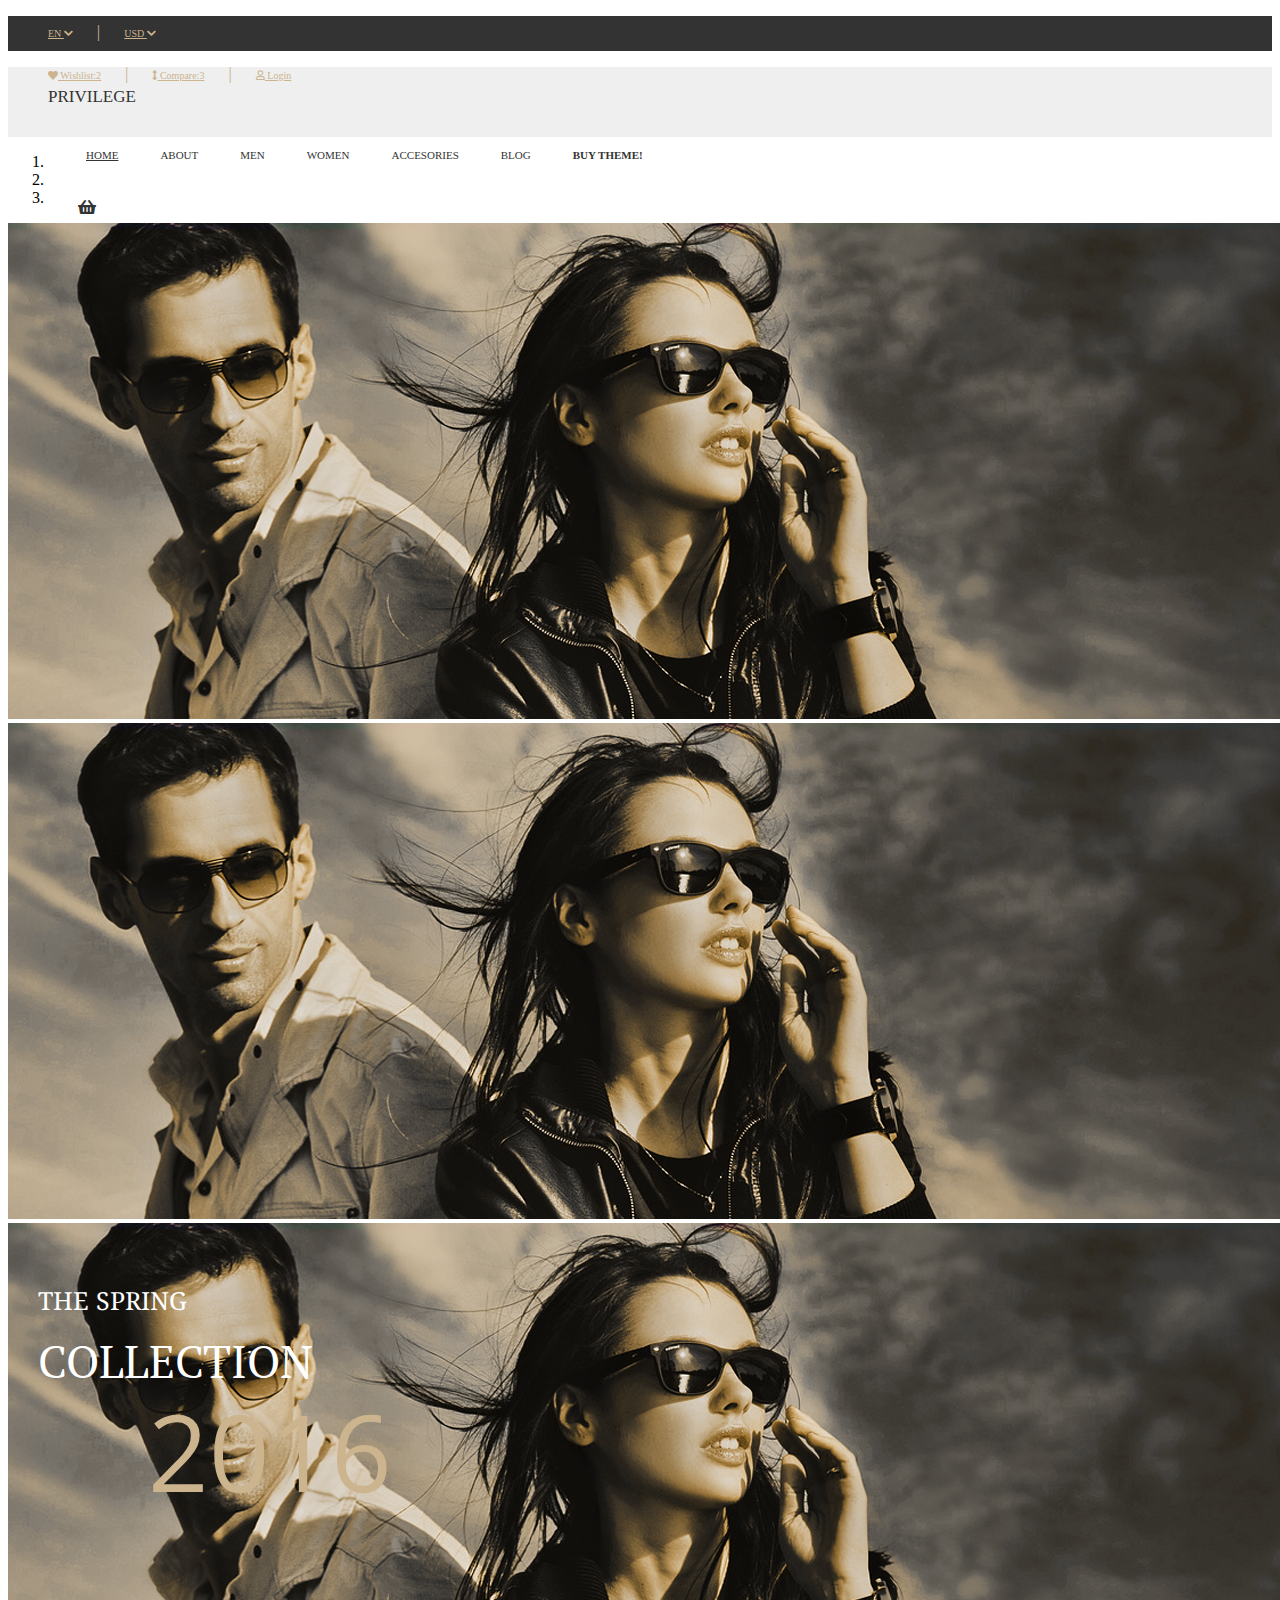
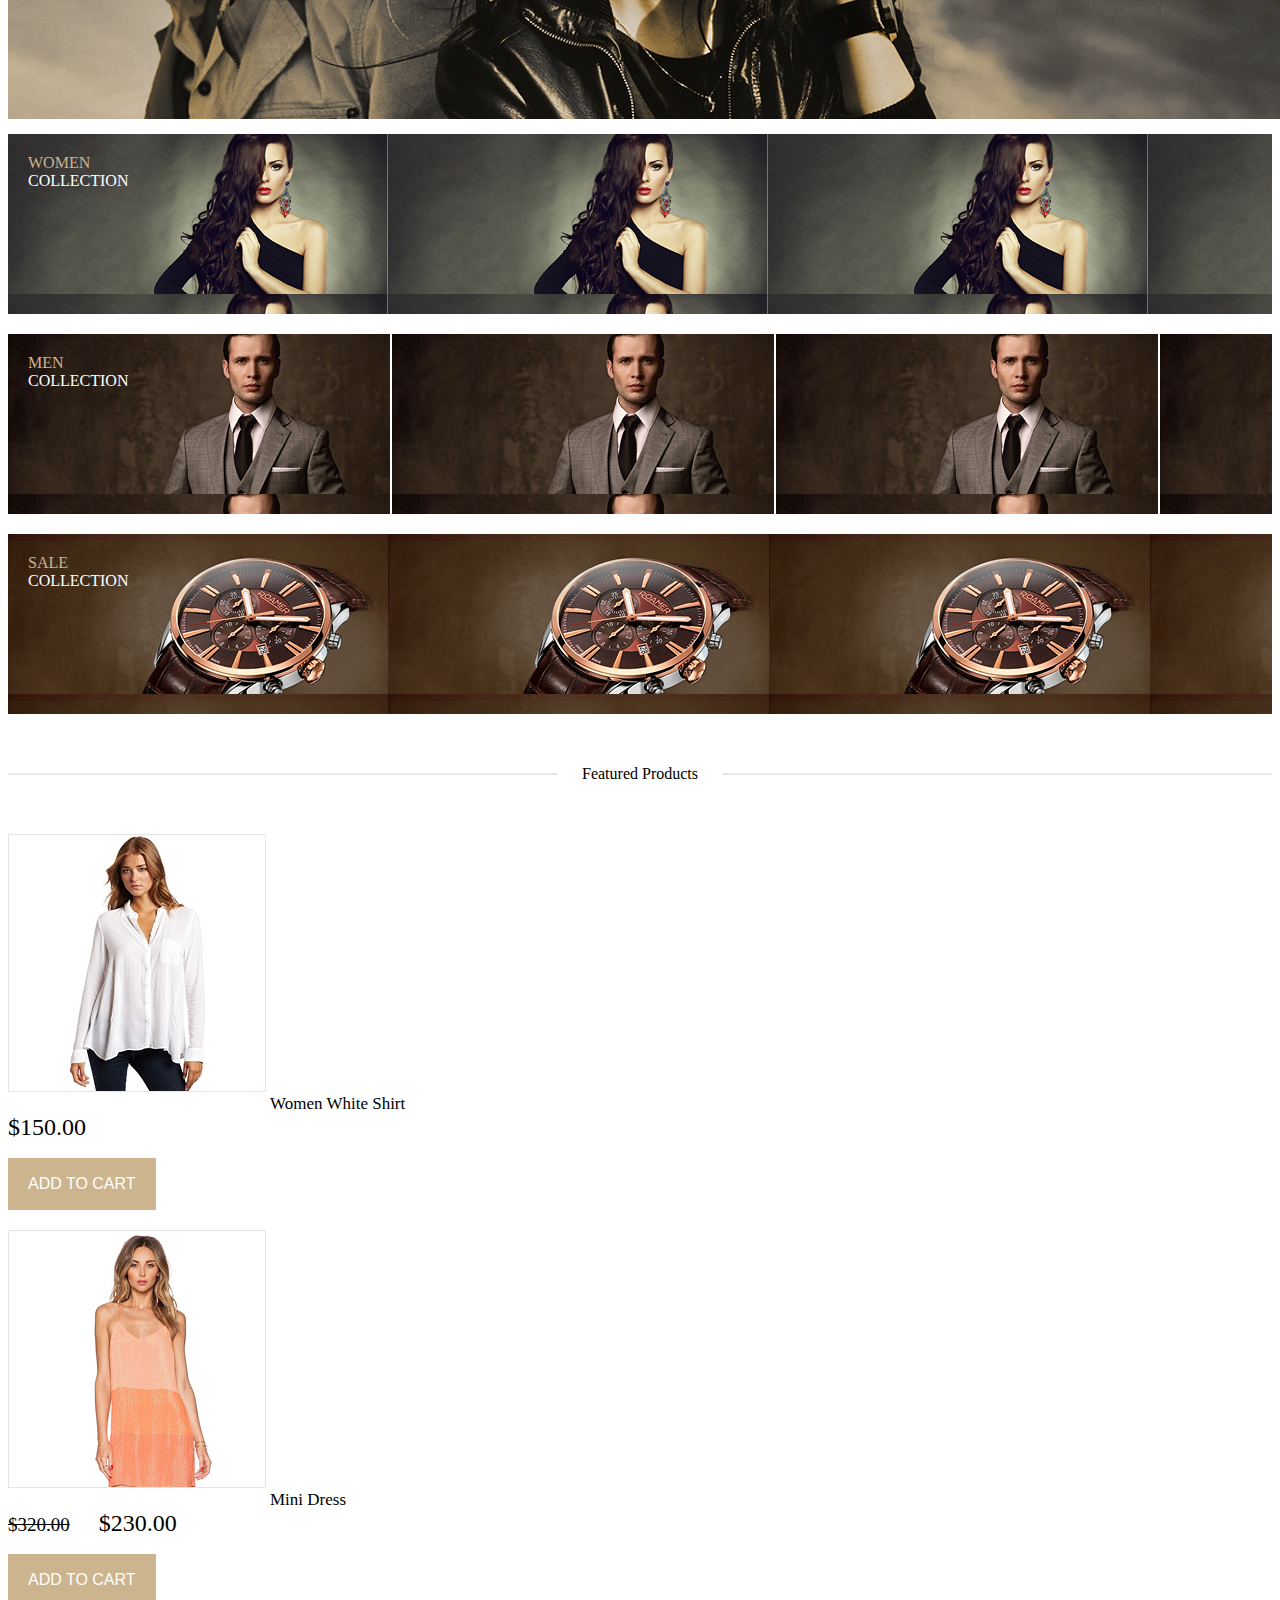
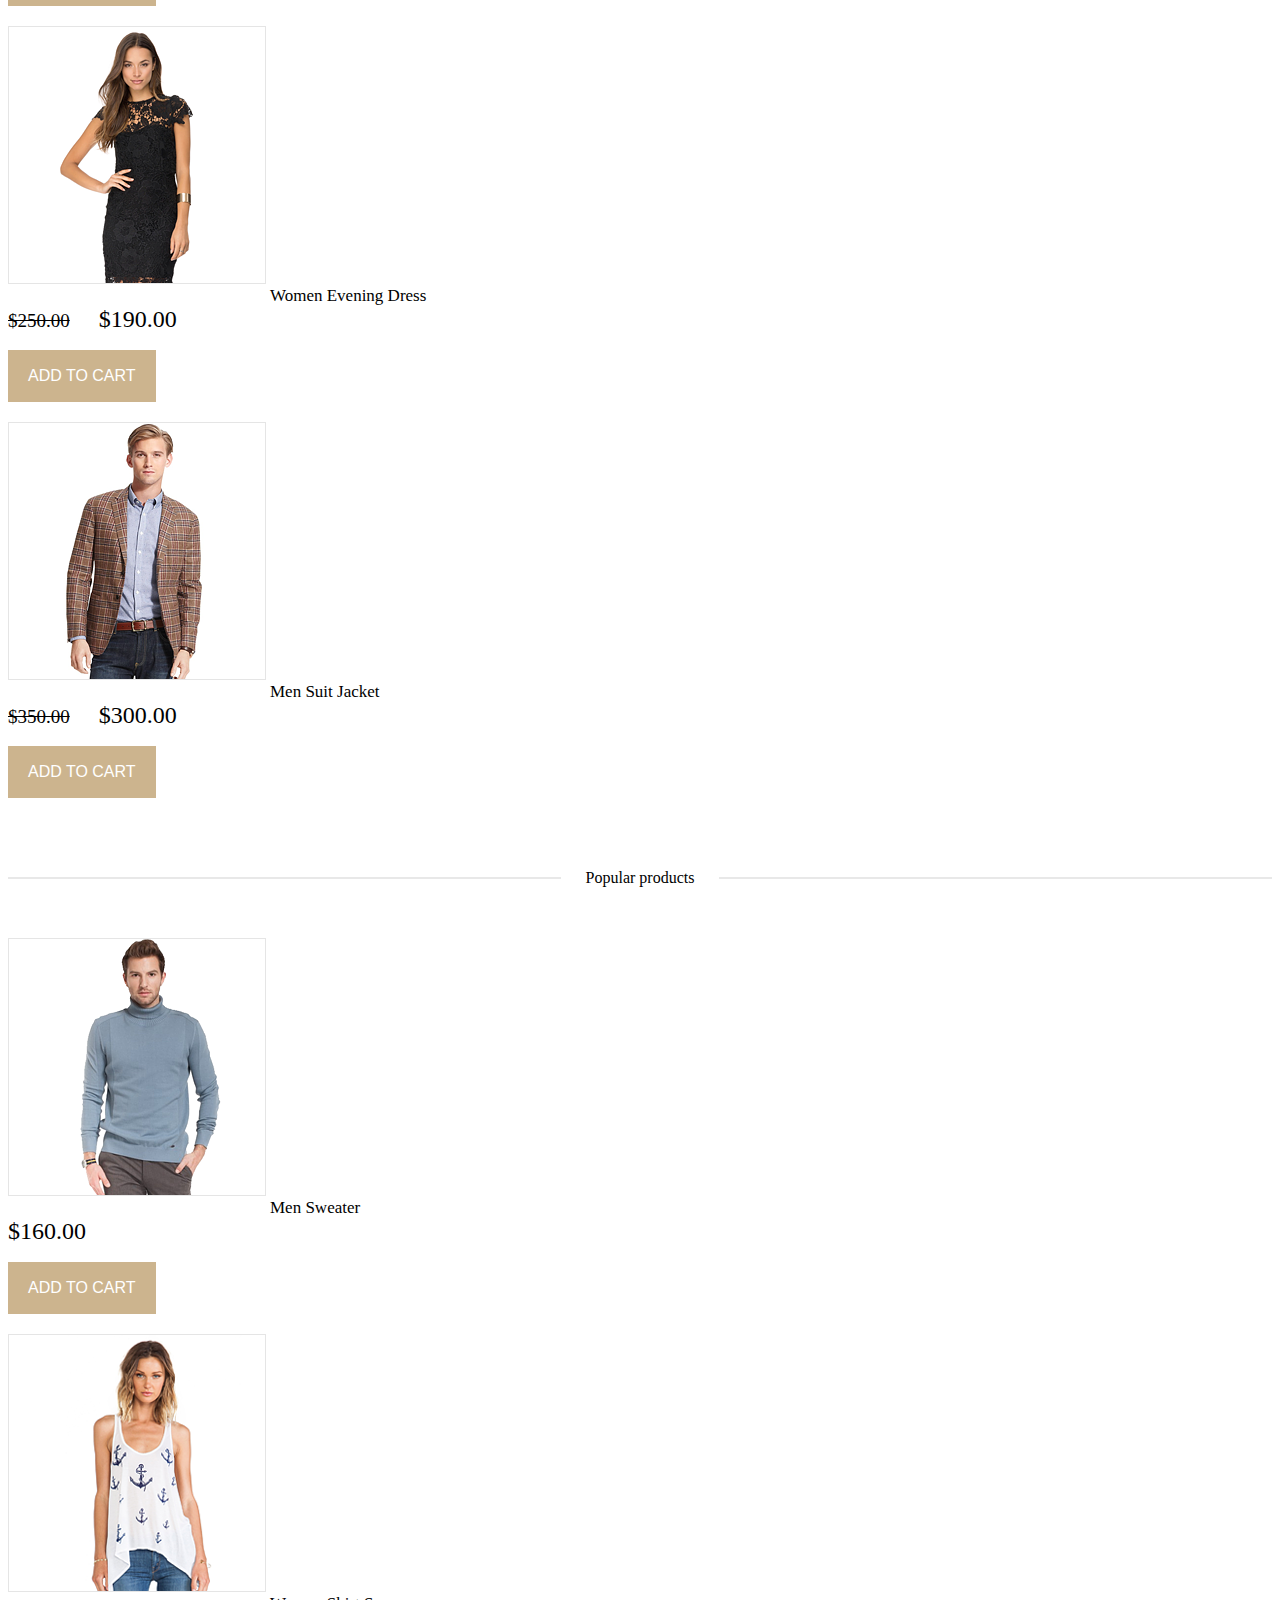
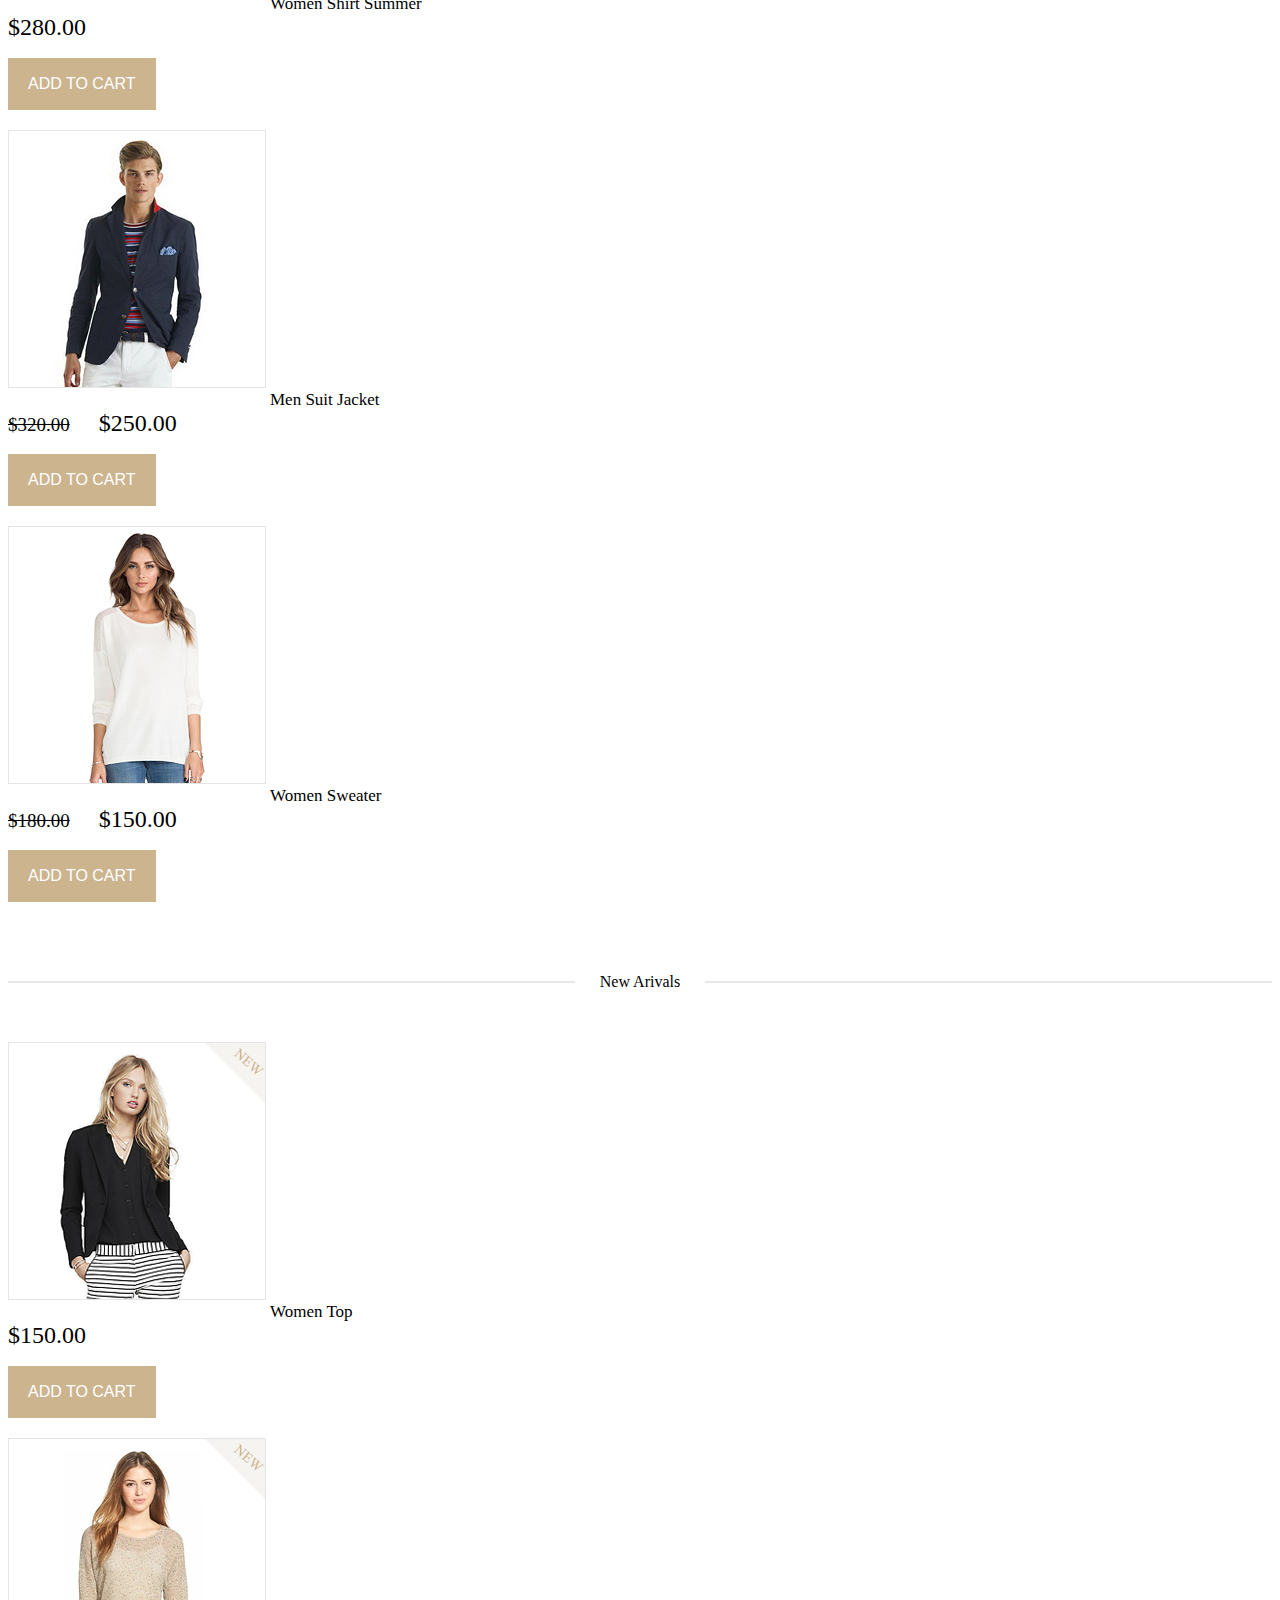
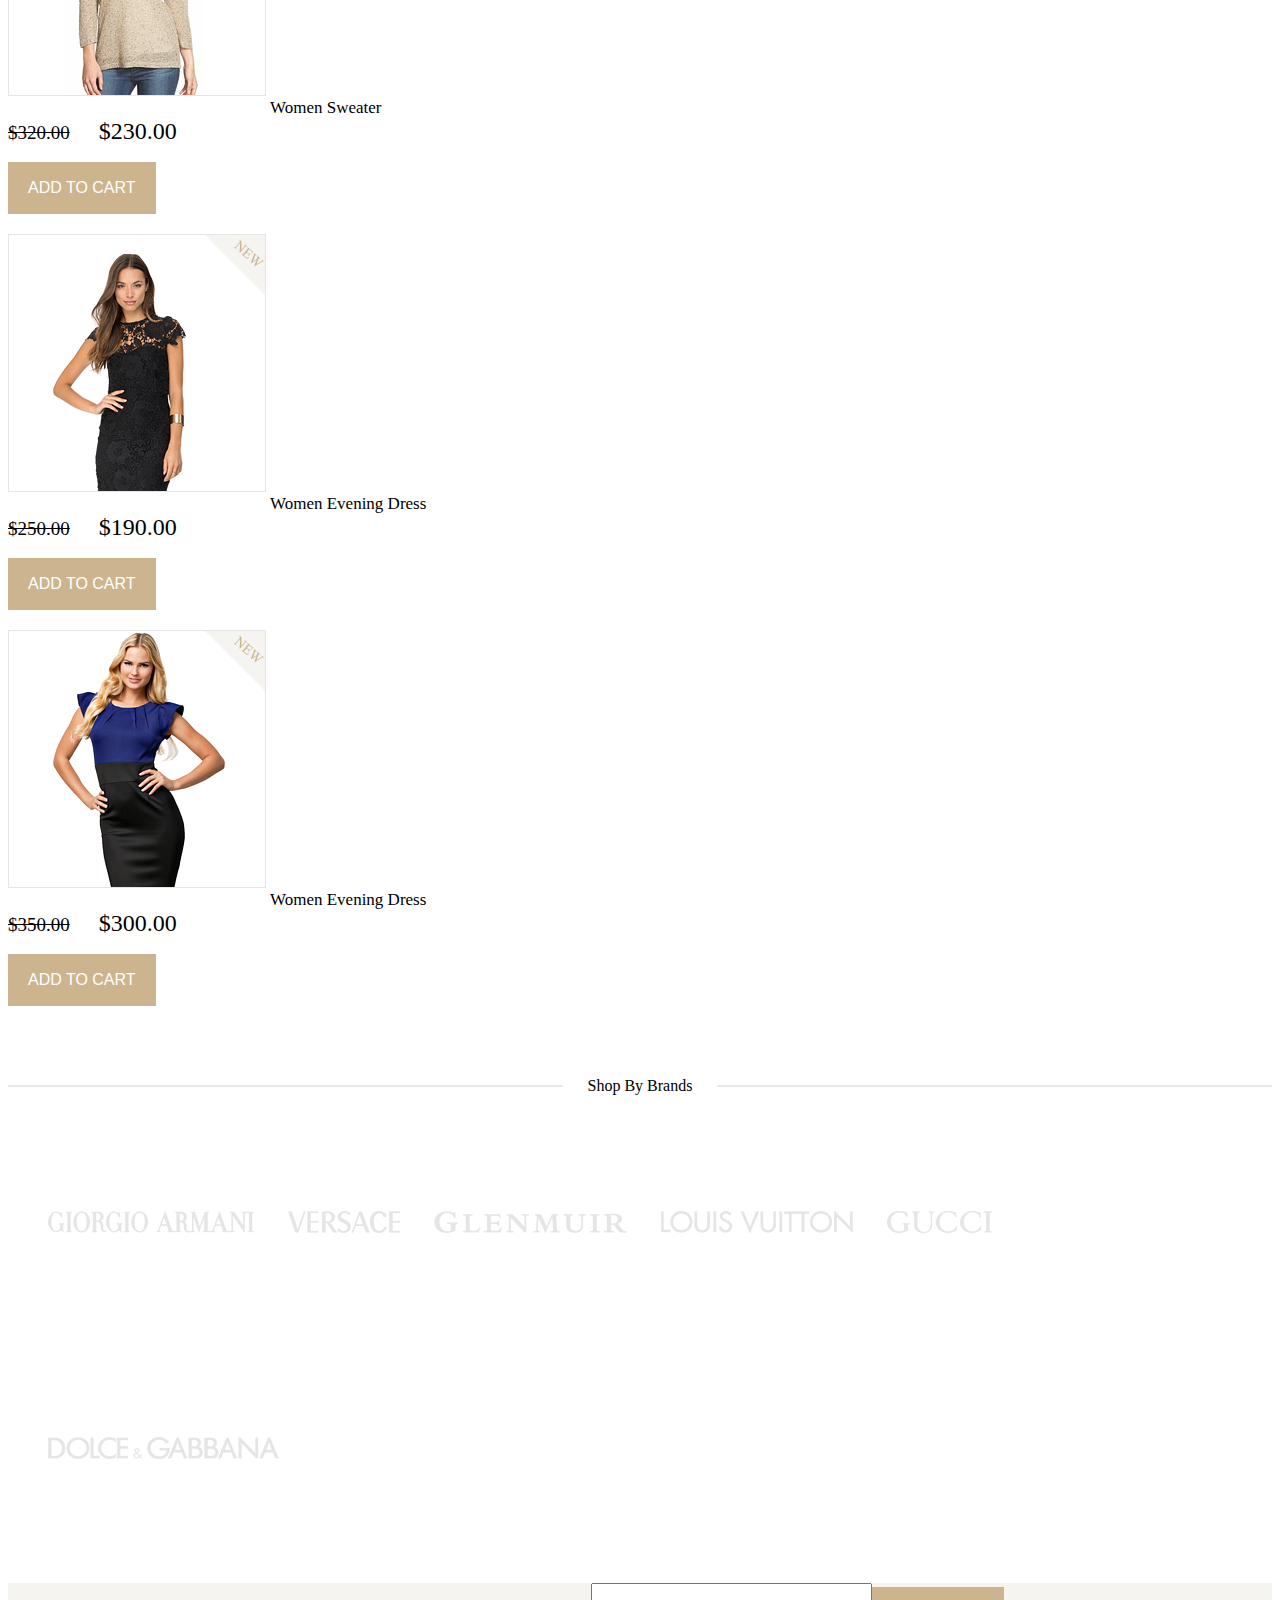
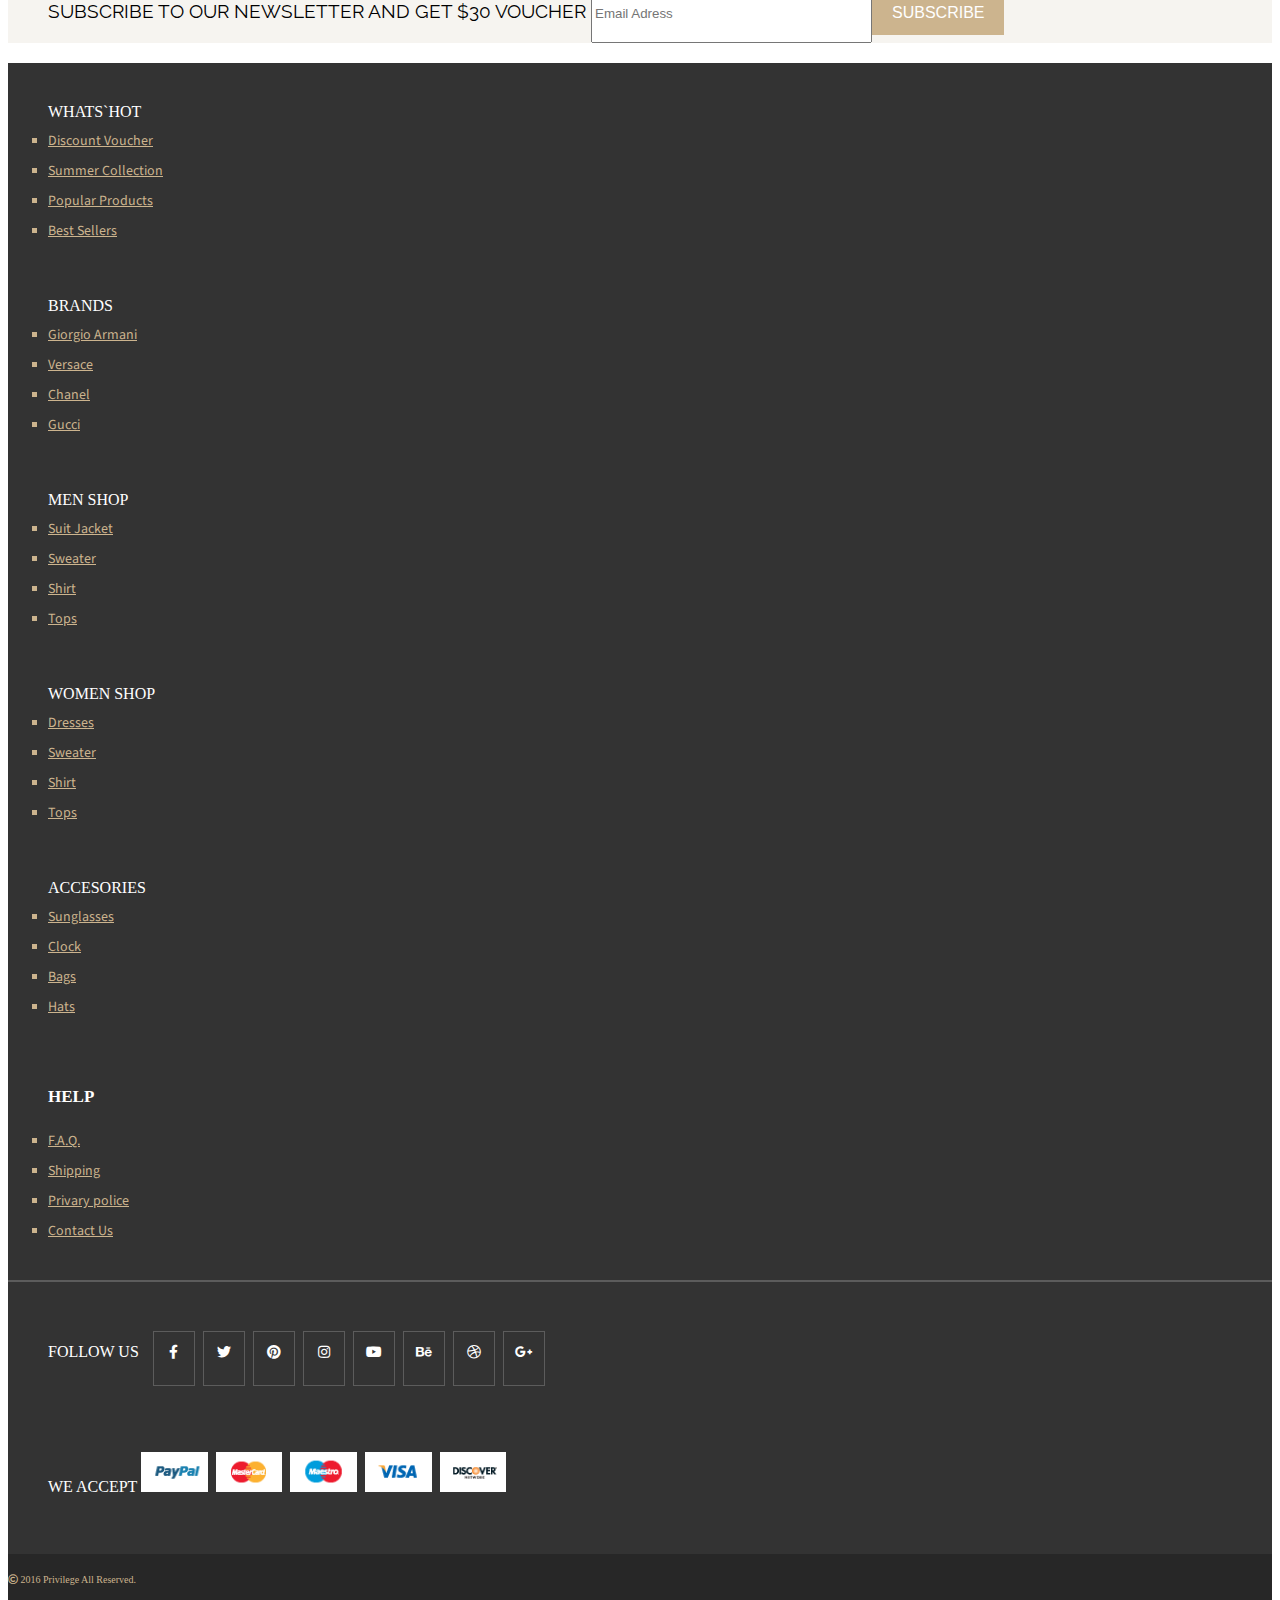
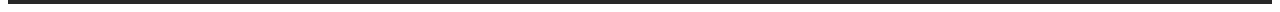
<file: index.html>
<!doctype html>
<html lang="en">
<head>
    <meta charset="UTF-8">
    <meta http-equiv="X-UA-Compatible" content="ie=edge">
    <title>Home</title>
    <link href="https://fonts.googleapis.com/css?family=Source+Sans+Pro&display=swap" rel="stylesheet">
    <link href="https://fonts.googleapis.com/css?family=Raleway&display=swap" rel="stylesheet">
    <link href="https://fonts.googleapis.com/css?family=Open+Sans+Condensed:300&display=swap" rel="stylesheet">
    <link href="https://fonts.googleapis.com/css?family=Noto+Serif&display=swap" rel="stylesheet">
    <link href="https://fonts.googleapis.com/css?family=PT+Serif&display=swap" rel="stylesheet">
    <link href="https://fonts.googleapis.com/css?family=Merriweather&display=swap" rel="stylesheet">
    <!-- подключение css-файла -->
<link rel="stylesheet" href="https://stackpath.bootstrapcdn.com/bootstrap/4.1.1/css/bootstrap.min.css" 
integrity="sha384-WskhaSGFgHYWDcbwN70/dfYBj47jz9qbsMId/iRN3ewGhXQFZCSftd1LZCfmhktB" crossorigin="anonymous">
    <link rel="stylesheet" href="https://cdnjs.cloudflare.com/ajax/libs/font-awesome/5.11.2/css/all.css">
    <!-- Наш файл стилей -->
    <link rel="stylesheet" href="css/style.css">
</head>
<body>
	<header>
		<div class="container">
			<div class="row">
				<div class="col-lg-3">
					<ul>
						<li>
							<div class="lang">
								<a href="#">en
								<i class="fas fa-chevron-down"></i>
							</a>
							</div>
						</li>		
						<li>
							<div class="sep">
								|
							</div>
						</li>
						<li>
							<div class="cur">
								<a href="#">usd
								<i class="fas fa-chevron-down"></i>
							</a>
							</div>
						</li>
					</ul>
				</div>
				<div class="col-lg-4 ml-auto">
					<ul>
						<li>
							<div class="wishlist">
								<a href="#">
									<i class="fas fa-heart"></i>
									Wishlist:2
								</a>
							</div>
						</li>
						<li>
							<div class="sep">
								|
							</div>
						</li>
						<li>
							<div class="compare">
								<a href="#">
									<i class="fas fa-arrows-alt-v"></i>
									Compare:3
								</a>
							</div>
						</li>
						<li>
							<div class="sep">
								|
							</div>
						</li>
						<li>
							<div class="login">
								<a href="#">
									<i class="far fa-user"></i>
									Login
								</a>
							</div>
						</li>

					</ul>
				</div>
			</div>
		</div>		
</header>

<nav id="nav" class="nav">
	<div class="container">
		<div class="row">
			<div class="col-lg-2">
				<ul>
				<li class="privilege"><a href="#">privilege</a></li>
				</ul>
			</div>
			<div class="col-lg-8">
			<ul class="menu__item">
				<li class="home"><a href="#">home</a></li>
				<li><a href="#">about</a></li>
				<li><a href="#">men</a></li>
				<li><a href="woman.html">women</a></li>
				<li><a href="#">accesories</a></li>
				<li><a href="#">blog</a></li>
				<li class="buy_theme"><a href="#">buy theme!</a></li>
			</ul>
			</div>
			<div class="col-lg-1">
				<ul class="place_holder">
					<li>
						<a href="checkout.html"><i class="fas fa-shopping-basket"></i></a>
					</li>
				</ul>
			</div>
			</div>
		</div>
</nav>

<section>
	<div class="container-fluid p-0">
		<div id="mySlider" class="carousel slide" data-ride="carousel">
		<ol class="carousel-indicators">
			<li data-target="#mySlider" data-slide-to="0" class="active"></li>
			<li data-target="#mySlider" data-slide-to="1"></li>
			<li data-target="#mySlider" data-slide-to="2"></li>
		</ol>
		<div class="carousel-inner">
			<div class="carousel-item active">
				<img src="img/photo-slider.png" alt="" class="d-block">
			</div>
			<div class="carousel-item">
				<img src="img/photo-slider.png" alt="" class="d-block">
			</div>
			<div class="carousel-item">
				<img src="img/photo-slider.png" alt="" class="d-block">
			</div>
		</div>
		<a href="#mySlider" class="carousel-control-prev" role="button" data-slide="prev">
			<span class="carousel-control-prev-icon" aria-hidden="true"></span>
			<span class="sr-only">Previous</span>
		</a>
		<a href="#mySlider" class="carousel-control-next" role="button" data-slide="next">
			<span class="carousel-control-next-icon" aria-hidden="true"></span>
			<span class="sr-only">Next</span>
		</a>
	</div>
	<div class="container">
			<div class="row the-spring">
			<div class="col-lg-4 ml-auto">
				<span class="spring">the spring</span>
				<br>
				<span class="coll">collection</span>
				<br>
				<span class="year2016">2016</span>
			</div>
		</div>
		</div>
	</div>
</section>


<section class="banners">
	<div class="container">
		<div class="row">
			<div class="col-lg-4 ml-auto">
					<div class="banner1">
							<div class="word-color">women</div>collection
							</div>
					</div>
					<div class="col-lg-4">
						<div class="banner2">
							<div class="word-color">men</div>collection
							</div>
					</div>
						<div class="col-lg-4">
							<div class="banner3">
							<div class="word-color">sale</div>collection
							</div>
						</div>
		</div>
	</div>
</section>
<section class="featured">
	<div class="container">
		<p class="line"><span>Featured Products</span></p>
		<div class="row">
			<div class="col-lg-3 myCard text-center">
				<img class="myBorder" src="img/item-card1.png" alt="">
				<span class="product">Women White Shirt</span>
				<br>
				<span class="price">$150.00</span><br>
				<button class="add-to-cart">add to cart</button>
				</div>
			<div class="col-lg-3 myCard text-center">
				<img class="myBorder" src="img/item-card2.png" alt="">
				<span class="product">Mini Dress</span>
				<br>
				<span class="old-price">$320.00</span>
				<span class="price">$230.00</span><br>
				<button class="add-to-cart">add to cart</button>
				</div>
			<div class="col-lg-3 myCard text-center">
				<img class="myBorder" src="img/item-card3.png" alt="">
				<span class="product">Women Evening Dress</span>
				<br>
				<span class="old-price">$250.00</span>
				<span class="price">$190.00</span><br>
				<button class="add-to-cart">add to cart</button>
				</div>
			<div class="col-lg-3 myCard text-center">
				<img class="myBorder" src="img/item-card4.png" alt="">
				<span class="product">Men Suit Jacket</span>
				<br>
				<span class="old-price">$350.00</span>
				<span class="price">$300.00</span><br>
				<button class="add-to-cart">add to cart</button>
				</div>
		</div>
		<p class="line"><span>Popular products</span></p>
		<div class="row">
			<div class="col-lg-3 myCard text-center">
				<img class="myBorder" src="img/item-card5.png" alt="">
				<span class="product">Men Sweater</span>
				<br>
				<span class="price">$160.00</span><br>
				<button class="add-to-cart">add to cart</button>
				</div>
			<div class="col-lg-3 myCard text-center">
				<img class="myBorder" src="img/item-card6.png" alt="">
				<span class="product">Women Shirt Summer</span>
				<br>
				<span class="price">$280.00</span><br>
				<button class="add-to-cart">add to cart</button>
				</div>
			<div class="col-lg-3 myCard text-center">
				<img class="myBorder" src="img/item-card7.png" alt="">
				<span class="product">Men Suit Jacket</span>
				<br>
				<span class="old-price">$320.00</span>
				<span class="price">$250.00</span><br>
				<button class="add-to-cart">add to cart</button>
				</div>
			<div class="col-lg-3 myCard text-center">
				<img class="myBorder" src="img/item-card8.png" alt="">
				<span class="product">Women Sweater</span>
				<br>
				<span class="old-price">$180.00</span>
				<span class="price">$150.00</span><br>
				<button class="add-to-cart">add to cart</button>
				</div>
		</div>
		<p class="line"><span>New Arivals</span></p>
		<div class="row">
			<div class="col-lg-3 myCard text-center">
				<img class="myBorder" src="img/item-card9.png" alt="">
				<span class="product">Women Top</span>
				<br>
				<span class="price">$150.00</span><br>
				<button class="add-to-cart">add to cart</button>
				</div>
			<div class="col-lg-3 myCard text-center">
				<img class="myBorder" src="img/item-card10.png" alt="">
				<span class="product">Women Sweater</span>
				<br>
				<span class="old-price">$320.00</span>
				<span class="price">$230.00</span><br>
				<button class="add-to-cart">add to cart</button>
				</div>
			<div class="col-lg-3 myCard text-center">
				<img class="myBorder" src="img/item-card11.png" alt="">
				<span class="product">Women Evening Dress</span>
				<br>
				<span class="old-price">$250.00</span>
				<span class="price">$190.00</span><br>
				<button class="add-to-cart">add to cart</button>
				</div>
			<div class="col-lg-3 myCard text-center">
				<img class="myBorder" src="img/item-card12.png" alt="">
				<span class="product">Women Evening Dress</span>
				<br>
				<span class="old-price">$350.00</span>
				<span class="price">$300.00</span><br>
				<button class="add-to-cart">add to cart</button>
				</div>
		</div>
</section>

<section class="brands">
	<p class="lineBrand"><span>Shop By Brands</span></p>
		<div class="container-fluid">
			<div class="row">
				<div class="col-lg">
					<ul>
						<li><img src="img/brand1.png" alt=""></li>
						<li><img src="img/brand2.png" alt=""></li>
						<li><img src="img/brand3.png" alt=""></li>
						<li><img src="img/brand4.png" alt=""></li>
						<li><img src="img/brand5.png" alt=""></li>
						<li><img src="img/brand6.png" alt=""></li>
					</ul>
				</div>
			</div>
		</div>
</section>
<section class="subscribe">
	<div class="container">
		<div class="row">
			<div class="col-lg">
				<ul>
					<li>subscribe to our newsletter and get $30 voucher</li>
					<li class="input"><input type="text" size="32" placeholder="Email Adress" style="height:54px"><button class="subButton">subscribe</button></li>
					<li></li>
				</ul>
				
			</div>
		</div>
	</div>
</section>
<section class="link">
	<div class="container">
		<div class="row">
			<div class="col-lg-2">
				<ul class="whats-hot" type="square">
					whats`hot
					<li><a href="#">Discount Voucher</a></li>
					<li><a href="">Summer Collection</a></li>
					<li><a href="">Popular Products</a></li>
					<li><a href="">Best Sellers</a></li>
				</ul>
			</div>
			<div class="col-lg-2">
				<ul class="whats-hot" type="square">
					brands
					<li><a href="#">Giorgio Armani</a></li>
					<li><a href="">Versace</a></li>
					<li><a href="">Chanel</a></li>
					<li><a href="">Gucci</a></li>
				</ul>
			</div>
			<div class="col-lg-2">
				<ul class="whats-hot" type="square">
					men shop
					<li><a href="#">Suit Jacket</a></li>
					<li><a href="">Sweater</a></li>
					<li><a href="">Shirt</a></li>
					<li><a href="">Tops</a></li>
				</ul>
			</div>
			<div class="col-lg-2">
				<ul class="whats-hot" type="square">
					women shop
					<li><a href="#">Dresses</a></li>
					<li><a href="">Sweater</a></li>
					<li><a href="">Shirt</a></li>
					<li><a href="">Tops</a></li>
				</ul>
			</div>
			<div class="col-lg-2">
				<ul class="whats-hot" type="square">
					accesories
					<li><a href="#">Sunglasses</a></li>
					<li><a href="">Clock</a></li>
					<li><a href="">Bags</a></li>
					<li><a href="">Hats</a></li>
				</ul>
			</div>
			<div class="col-lg-2">
				<ul class="whats-hot" type="square">
					<h2>help</h2>
					<li><a href="#">F.A.Q.</a></li>
					<li><a href="">Shipping</a></li>
					<li><a href="">Privary police</a></li>
					<li><a href="">Contact Us</a></li>
				</ul>
			</div>
		</div>
		<p class="line-link"></p>
	</div>
	<div class="container follow-us">
		<div class="row">
			<div class="col-lg-6 ml-auto">
				<ul><span class="follow">follow us</span>
					<li>
						<a href="#"><i class="fab fa-facebook-f"></i></a>
					</li>
					<li>
						<a href="#"><i class="fab fa-twitter"></i></a>
					</li>
					<li>
						<a href="#"><i class="fab fa-pinterest"></i></a>
					</li>
					<li>
						<a href="#"><i class="fab fa-instagram"></i></a>
					</li>
					<li>
						<a href="#"><i class="fab fa-youtube"></i></a>
					</li>
					<li>
						<a href="#"><i class="fab fa-behance"></i></a>
					</li>
					<li>
						<a href="#"><i class="fab fa-dribbble"></i></a>
					</li>
					<li>
						<a href="#"><i class="fab fa-google-plus-g"></i></a>
					</li>
					
				</ul>
			</div>
			<div class="col-lg-6">
				<ul class="accept"><span class="we-accept">we accept</span>
					<li><a href="#"><img src="img/paypal.png" alt=""></a></li>
					<li><a href="#"><img src="img/mastercard.png" alt=""></a></li>
					<li><a href="#"><img src="img/maestro.png" alt=""></a></li>
					<li><a href="#"><img src="img/visa.png" alt=""></a></li>
					<li><a href="#"><img src="img/discover.png" alt=""></a></li>
				</ul>
				
			</div>
		</div>
	</div>
</section>
<footer>
	<div class="container privilege-all-reserved">
		<div class="row">
			<div class="col-lg-3">
					<i class="far fa-copyright"></i> 2016 Privilege All Reserved.
			</div>
		</div>
	</div>
</footer>











<!-- подключение нужной версии jQuery -->
<script src="https://code.jquery.com/jquery-3.3.1.slim.min.js" 
integrity="sha384-q8i/X+965DzO0rT7abK41JStQIAqVgRVzpbzo5smXKp4YfRvH+8abtTE1Pi6jizo" crossorigin="anonymous">
</script>
 
<!-- подключение popper.js, необходимого для корректной работы некоторых плагинов Bootstrap 4 -->
<script src="https://cdnjs.cloudflare.com/ajax/libs/popper.js/1.14.3/umd/popper.min.js" 
integrity="sha384-ZMP7rVo3mIykV+2+9J3UJ46jBk0WLaUAdn689aCwoqbBJiSnjAK/l8WvCWPIPm49" crossorigin="anonymous">
</script>
   
<!-- подключение js-файла -->
 <script src="https://stackpath.bootstrapcdn.com/bootstrap/4.1.1/js/bootstrap.min.js" 
integrity="sha384-smHYKdLADwkXOn1EmN1qk/HfnUcbVRZyYmZ4qpPea6sjB/pTJ0euyQp0Mk8ck+5T" crossorigin="anonymous">
</script>
</body>
</html>
</file>
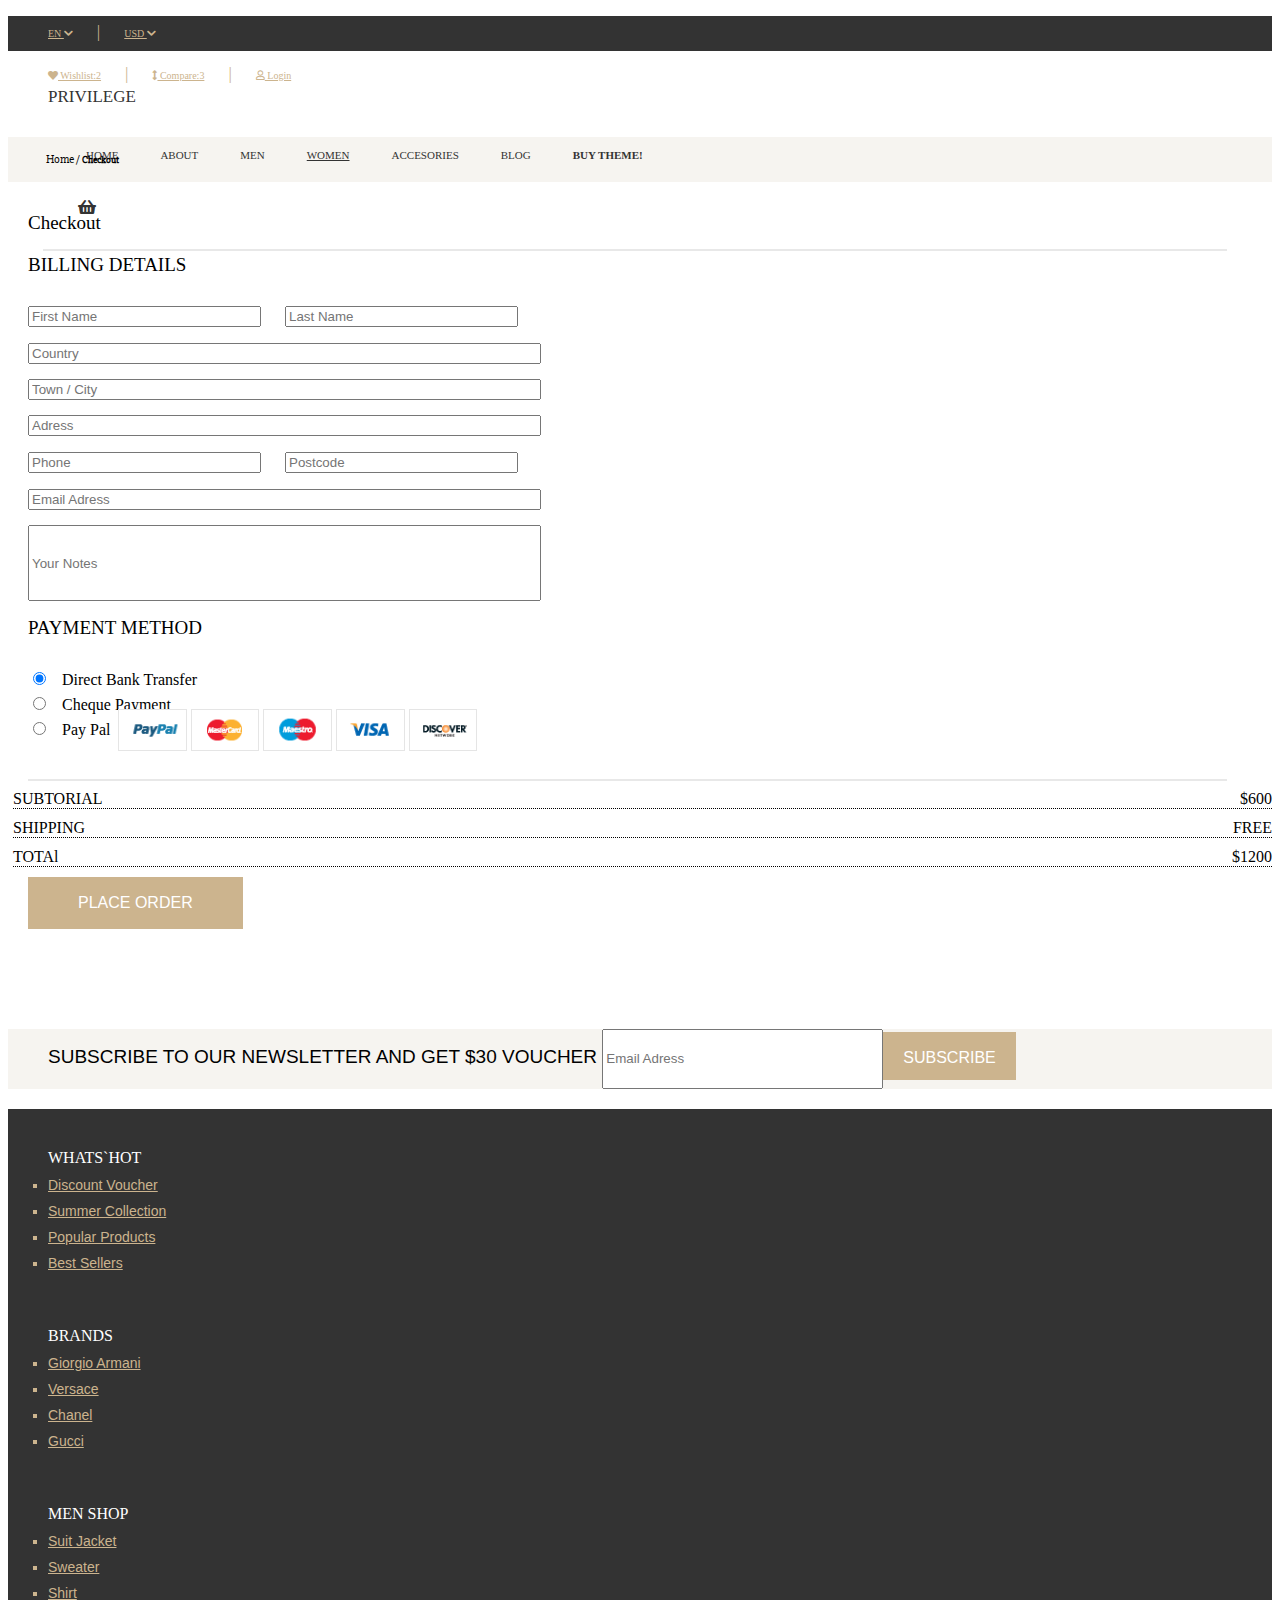
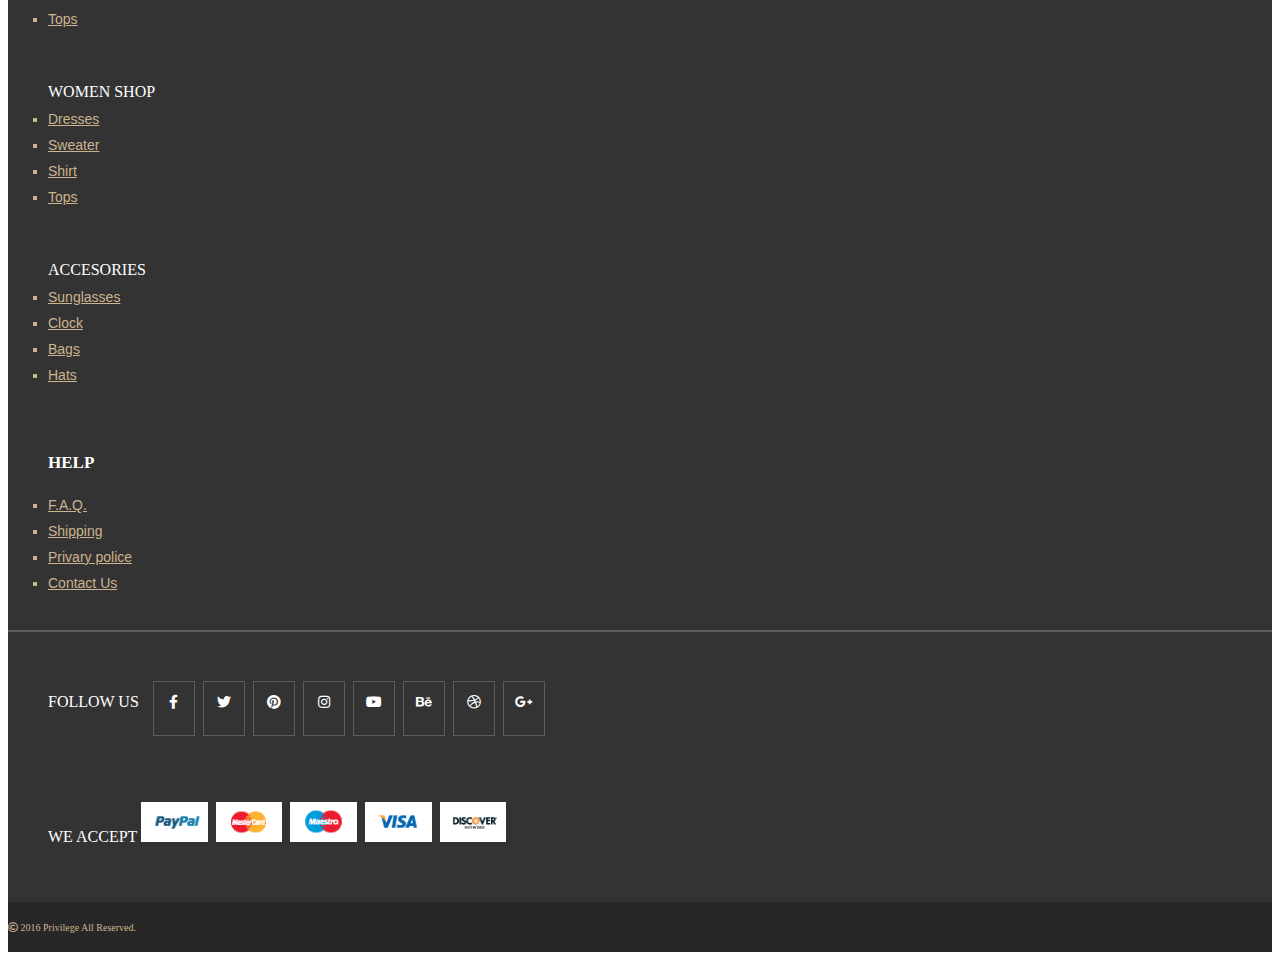
<file: checkout.html>
<!DOCTYPE html>
<html lang="en">
<head>
	<meta charset="UTF-8">
	<title>Checkout</title>
	<link href="https://fonts.googleapis.com/css?family=Slabo+27px&display=swap" rel="stylesheet">
	<link rel="stylesheet" href="https://stackpath.bootstrapcdn.com/bootstrap/4.1.1/css/bootstrap.min.css" 
integrity="sha384-WskhaSGFgHYWDcbwN70/dfYBj47jz9qbsMId/iRN3ewGhXQFZCSftd1LZCfmhktB" crossorigin="anonymous">
	<link rel="stylesheet" href="https://cdnjs.cloudflare.com/ajax/libs/font-awesome/5.11.2/css/all.css">
	<!-- Наш файл стилей -->
	<link rel="stylesheet" href="css/style.css">
</head>
<body>
	<header>
		<div class="container">
			<div class="row">
				<div class="col-lg-3">
					<ul>
						<li>
							<div class="lang">
								<a href="#">en
								<i class="fas fa-chevron-down"></i>
							</a>
							</div>
						</li>		
						<li>
							<div class="sep">
								|
							</div>
						</li>
						<li>
							<div class="cur">
								<a href="#">usd
								<i class="fas fa-chevron-down"></i>
							</a>
							</div>
						</li>
					</ul>
				</div>
				<div class="col-lg-4 ml-auto">
					<ul>
						<li>
							<div class="wishlist">
								<a href="#">
									<i class="fas fa-heart"></i>
									Wishlist:2
								</a>
							</div>
						</li>
						<li>
							<div class="sep">
								|
							</div>
						</li>
						<li>
							<div class="compare">
								<a href="#">
									<i class="fas fa-arrows-alt-v"></i>
									Compare:3
								</a>
							</div>
						</li>
						<li>
							<div class="sep">
								|
							</div>
						</li>
						<li>
							<div class="login">
								<a href="#">
									<i class="far fa-user"></i>
									Login
								</a>
							</div>
						</li>

					</ul>
				</div>
			</div>
		</div>		
</header>
<nav id="nav" class="nav-women">
	<div class="container">
		<div class="row">
			<div class="col-lg-2">
				<ul>
				<li class="privilege"><a href="#">privilege</a></li>
				</ul>
			</div>
			<div class="col-lg-8">
			<ul class="menu__item">
				<li><a href="index.html">home</a></li>
				<li><a href="#">about</a></li>
				<li><a href="#">men</a></li>
				<li class="women"><a href="woman.html">women</a></li>
				<li><a href="#">accesories</a></li>
				<li><a href="#">blog</a></li>
				<li class="buy_theme"><a href="#">buy theme!</a></li>
			</ul>
			</div>
			<div class="col-lg-1">
				<ul class="place_holder">
					<li>
						<a href="#"><i class="fas fa-shopping-basket"></i></a>
					</li>
				</ul>
			</div>
			</div>
		</div>
</nav>
<section class="breadcrumbs">
	<div class="container">
		<div class="row">
			<div class="col-lg-2">
				<span>
					<a href="#">Home</a> / <a href="#" class="checkout-bread">Checkout</a>
				</span>
			</div>
		</div>
	</div>

</section>

<section>
	<div class="container">
	<div class="row checkout">
		<div class="col-lg-1">
			<h2>Checkout</h2>
		</div>
	</div>
		<p class="line-shirt"></p>
		<div class="row billing">
			<div class="col-lg-6">
				<h2>BILLING DETAILS</h2>
				<div class="billing__details">
					<ul>
					<li>
						<input type="text" placeholder="First Name" size="26">
					</li>
					<li>
						<input type="text" placeholder="Last Name" size="26">
					</li>
				</ul>
				</div>
				<div class="country">
					<input type="text" placeholder="Country" size="61">
				</div>
				<div class="town">
					<input type="text" placeholder="Town / City" size="61">
				</div>
				<div class="adress">
					<input type="text" placeholder="Adress" size="61">
				</div>
				<div class="billing__details">
					<ul>
					<li>
						<input type="text" placeholder="Phone" size="26">
					</li>
					<li>
						<input type="text" placeholder="Postcode" size="26">
					</li>
				</ul>
				</div>
				<div class="email-adress">
					<input type="text" placeholder="Email Adress" size="61">
				</div>
				<div class="notes">
					<input type="text" placeholder="Your Notes" size="61" style="height: 70px;">
				</div>

			</div>
			<div class="col-lg-6">
				<h2>PAYMENT METHOD</h2>
				<div class="methods">
					<ul>
						<li><input type="radio" checked name="raz"/><span>Direct Bank Transfer</span> </li>
						<li><input type="radio" name="raz"/><span>Cheque Payment</span> </li>
						<li>
							<input type="radio" name="raz"/><span>Pay Pal</span>
							<div class="method">
							<ul class="accept">
								<li><a href="#"><img src="img/paypal.png" alt=""></a></li>
								<li><a href="#"><img src="img/mastercard.png" alt=""></a></li>
								<li><a href="#"><img src="img/maestro.png" alt=""></a></li>
								<li><a href="#"><img src="img/visa.png" alt=""></a></li>
								<li><a href="#"><img src="img/discover.png" alt=""></a></li>
							</ul>
							</div>
						</li>
					</ul>
				</div>
				<p class="line-shirt" style="margin-left: 0px"></p>
				<div class="col-lg-3 totalleft">
					<div class="total">
					<div class="param">
 						<span class="param__prop">SUBTORIAL</span>
  						<span class="param__value">$600</span>
					</div>
				<div class="param">
  					<span class="param__prop">SHIPPING</span>
  					<span class="param__value">FREE</span>
					</div>
					<div class="param">
  					<span class="param__prop">TOTAl</span>
  					<span class="param__value">$1200</span>
					</div>
					
				</div>
				</div>
				<button class="place-order">
						place order
					</button>
				</div>
			</div>
		</div>
</section>


<section class="subscribe">
	<div class="container">
		<div class="row">
			<div class="col-lg">
				<ul>
					<li>subscribe to our newsletter and get $30 voucher</li>
					<li class="input"><input type="text" size="32" placeholder="Email Adress" style="height:54px"><button class="subButton">subscribe</button></li>
					<li></li>
				</ul>
				
			</div>
		</div>
	</div>
</section>
<section class="link">
	<div class="container">
		<div class="row">
			<div class="col-lg-2">
				<ul class="whats-hot" type="square">
					whats`hot
					<li><a href="#">Discount Voucher</a></li>
					<li><a href="">Summer Collection</a></li>
					<li><a href="">Popular Products</a></li>
					<li><a href="">Best Sellers</a></li>
				</ul>
			</div>
			<div class="col-lg-2">
				<ul class="whats-hot" type="square">
					brands
					<li><a href="#">Giorgio Armani</a></li>
					<li><a href="">Versace</a></li>
					<li><a href="">Chanel</a></li>
					<li><a href="">Gucci</a></li>
				</ul>
			</div>
			<div class="col-lg-2">
				<ul class="whats-hot" type="square">
					men shop
					<li><a href="#">Suit Jacket</a></li>
					<li><a href="">Sweater</a></li>
					<li><a href="">Shirt</a></li>
					<li><a href="">Tops</a></li>
				</ul>
			</div>
			<div class="col-lg-2">
				<ul class="whats-hot" type="square">
					women shop
					<li><a href="#">Dresses</a></li>
					<li><a href="">Sweater</a></li>
					<li><a href="">Shirt</a></li>
					<li><a href="">Tops</a></li>
				</ul>
			</div>
			<div class="col-lg-2">
				<ul class="whats-hot" type="square">
					accesories
					<li><a href="#">Sunglasses</a></li>
					<li><a href="">Clock</a></li>
					<li><a href="">Bags</a></li>
					<li><a href="">Hats</a></li>
				</ul>
			</div>
			<div class="col-lg-2">
				<ul class="whats-hot" type="square">
					<h2>help</h2>
					<li><a href="#">F.A.Q.</a></li>
					<li><a href="">Shipping</a></li>
					<li><a href="">Privary police</a></li>
					<li><a href="">Contact Us</a></li>
				</ul>
			</div>
		</div>
		<p class="line-link"></p>
	</div>
	<div class="container follow-us">
		<div class="row">
			<div class="col-lg-6 ml-auto">
				<ul><span class="follow">follow us</span>
					<li>
						<a href="#"><i class="fab fa-facebook-f"></i></a>
					</li>
					<li>
						<a href="#"><i class="fab fa-twitter"></i></a>
					</li>
					<li>
						<a href="#"><i class="fab fa-pinterest"></i></a>
					</li>
					<li>
						<a href="#"><i class="fab fa-instagram"></i></a>
					</li>
					<li>
						<a href="#"><i class="fab fa-youtube"></i></a>
					</li>
					<li>
						<a href="#"><i class="fab fa-behance"></i></a>
					</li>
					<li>
						<a href="#"><i class="fab fa-dribbble"></i></a>
					</li>
					<li>
						<a href="#"><i class="fab fa-google-plus-g"></i></a>
					</li>
					
				</ul>
			</div>
			<div class="col-lg-6">
				<ul class="accept"><span class="we-accept">we accept</span>
					<li><a href="#"><img src="img/paypal.png" alt=""></a></li>
					<li><a href="#"><img src="img/mastercard.png" alt=""></a></li>
					<li><a href="#"><img src="img/maestro.png" alt=""></a></li>
					<li><a href="#"><img src="img/visa.png" alt=""></a></li>
					<li><a href="#"><img src="img/discover.png" alt=""></a></li>
				</ul>
				
			</div>
		</div>
	</div>
</section>
<footer>
	<div class="container privilege-all-reserved">
		<div class="row">
			<div class="col-lg-3">
					<i class="far fa-copyright"></i> 2016 Privilege All Reserved.
			</div>
		</div>
	</div>
</footer>
</body>
</html>
</file>
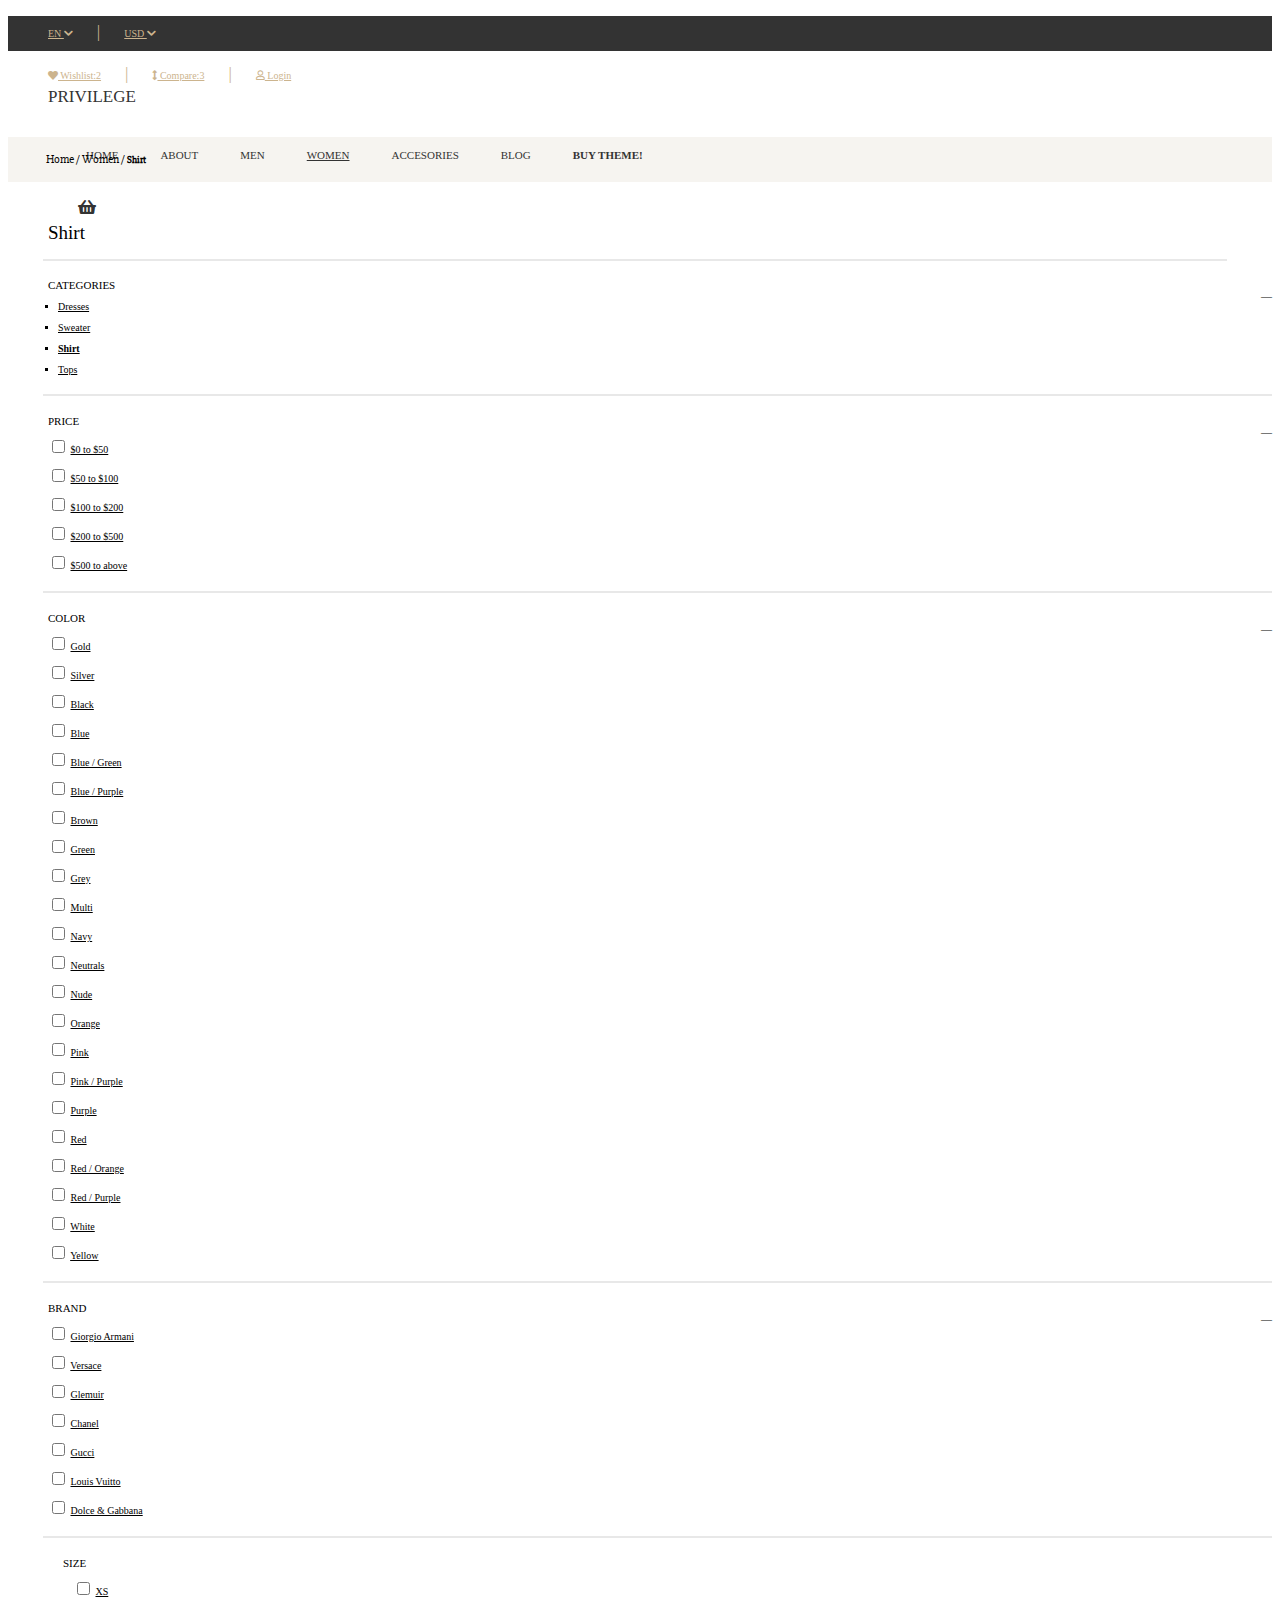
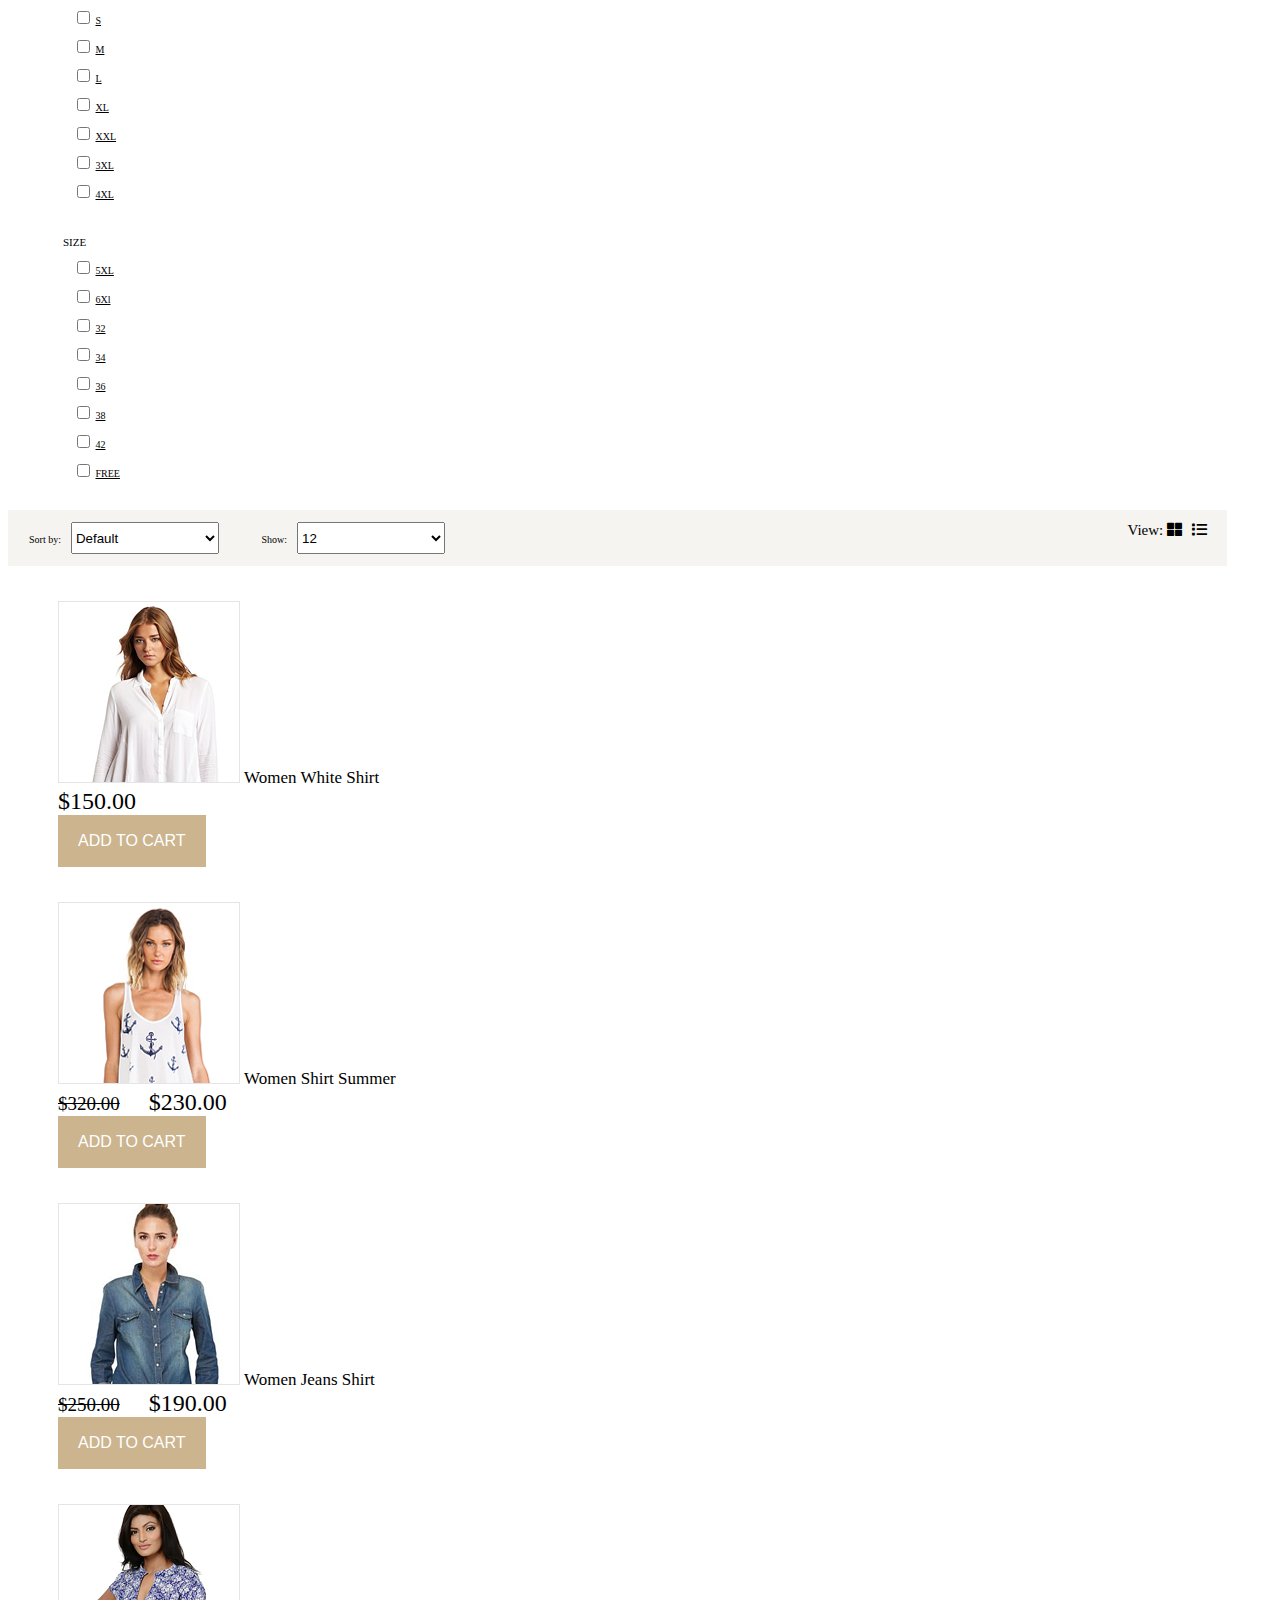
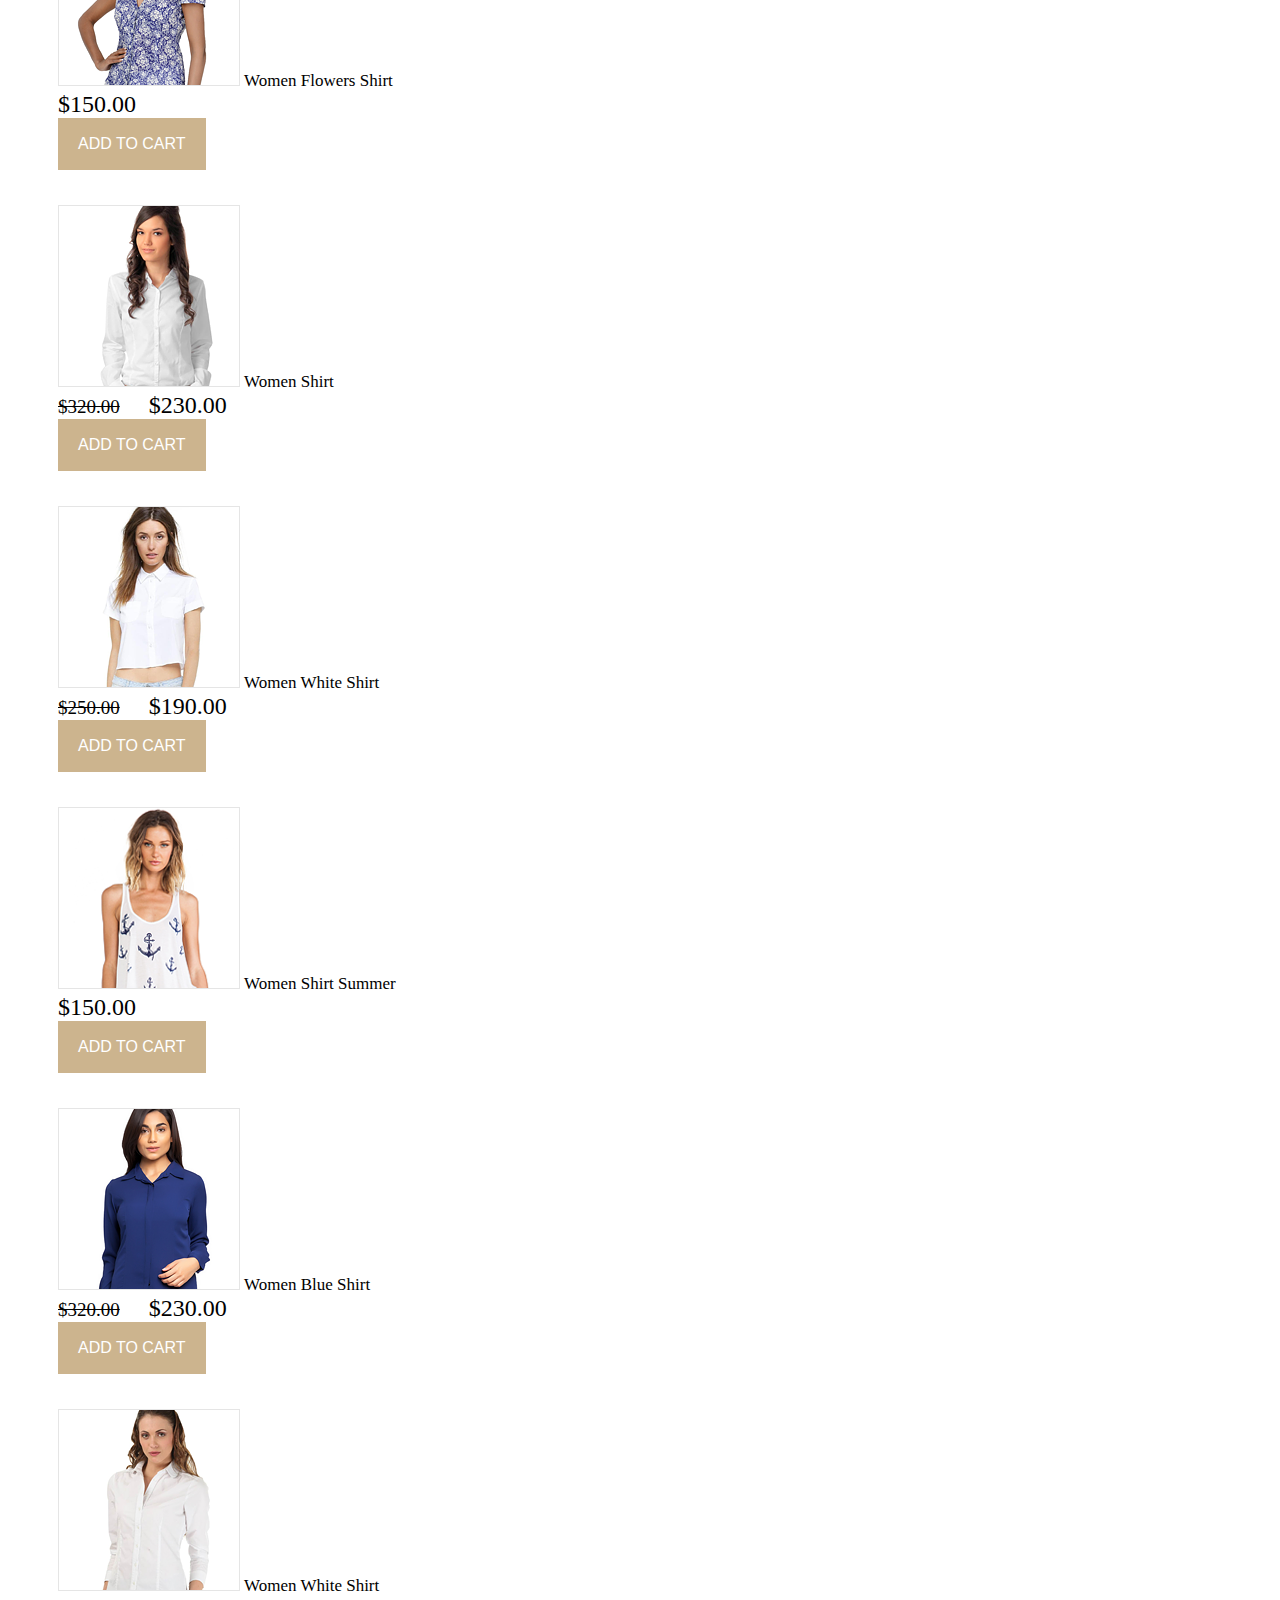
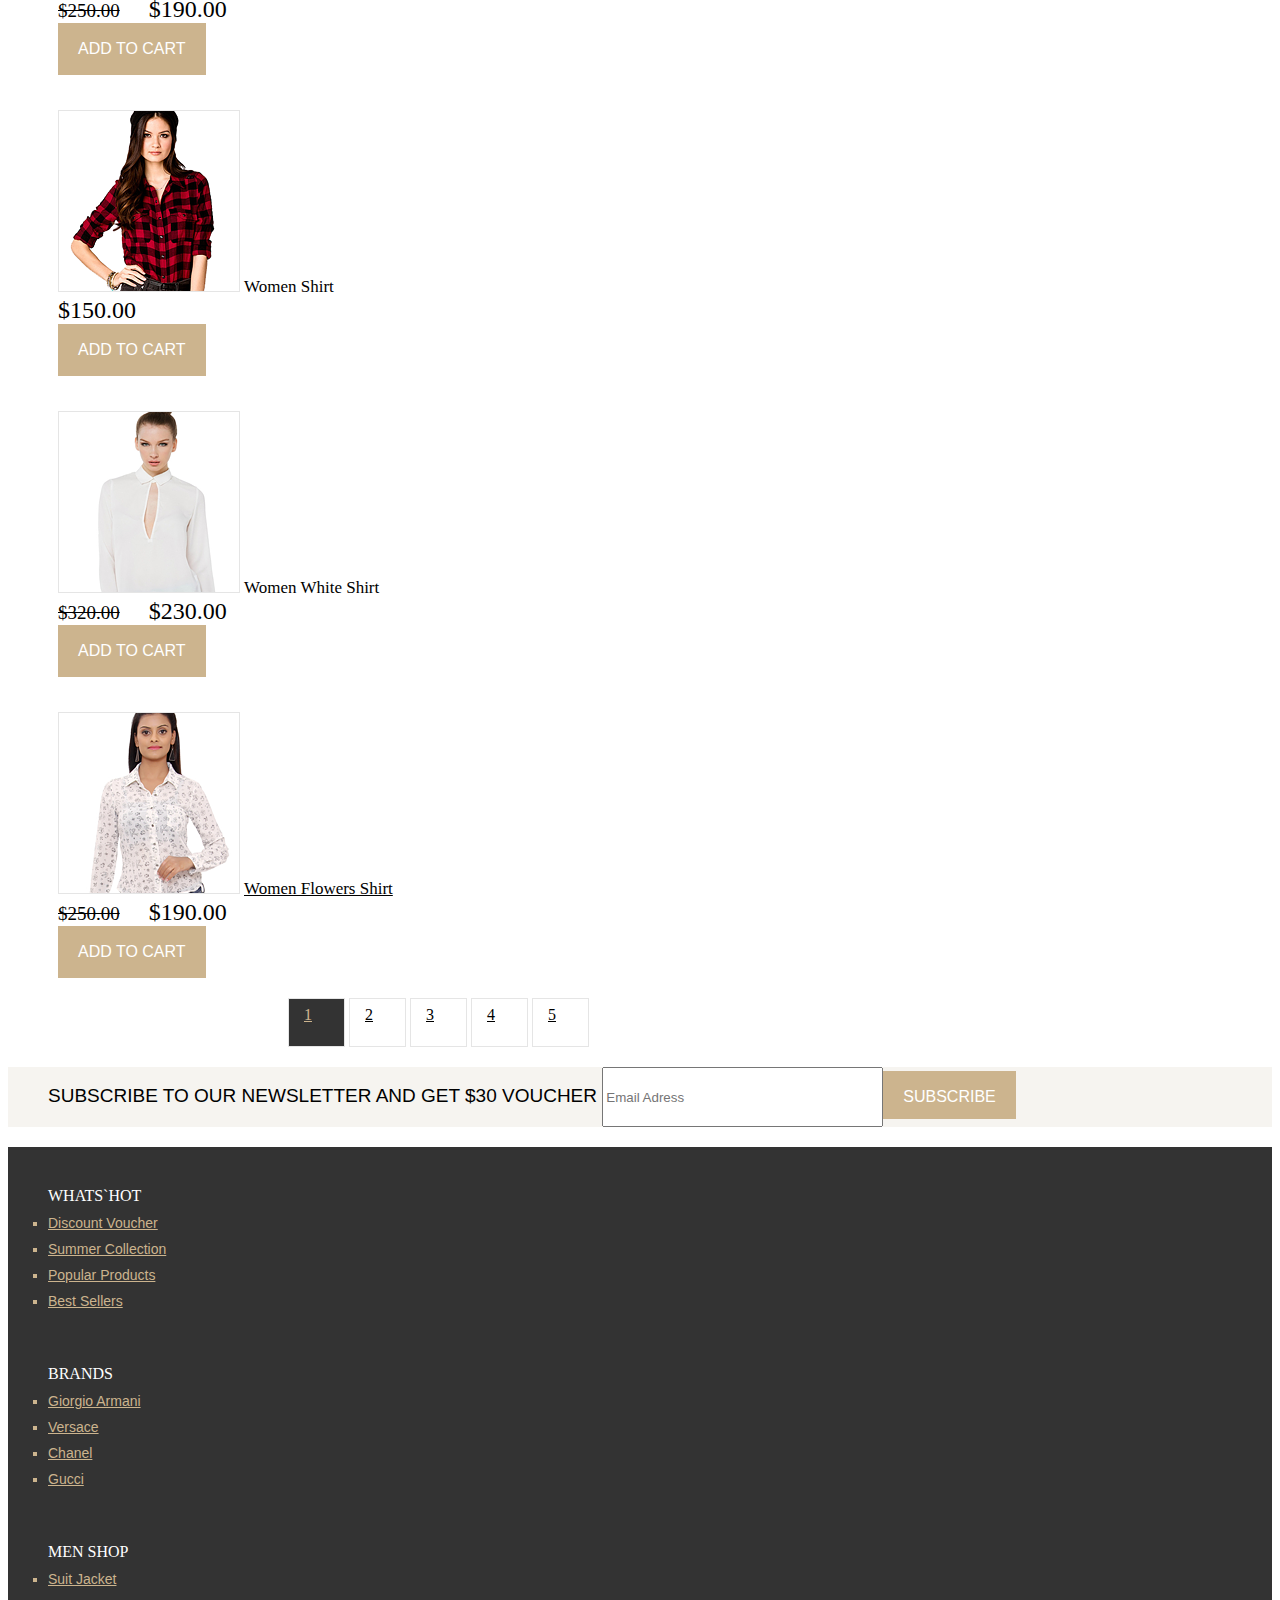
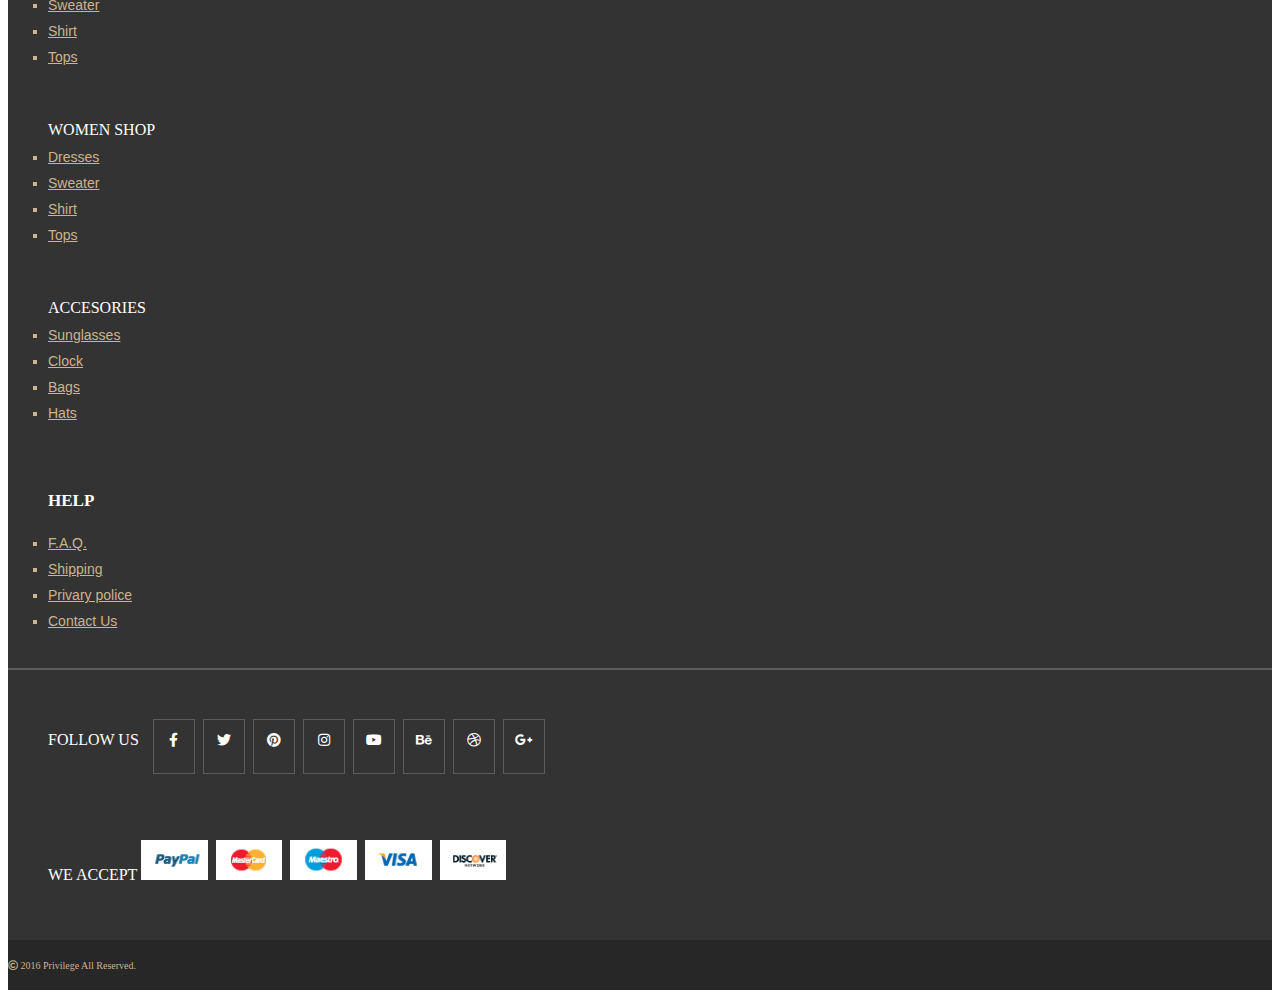
<file: woman.html>
<!DOCTYPE html>
<html lang="en">
<head>
	<meta charset="UTF-8">
	<title>Woman</title>
	<link href="https://fonts.googleapis.com/css?family=Slabo+27px&display=swap" rel="stylesheet">
	<link rel="stylesheet" href="https://stackpath.bootstrapcdn.com/bootstrap/4.1.1/css/bootstrap.min.css" 
integrity="sha384-WskhaSGFgHYWDcbwN70/dfYBj47jz9qbsMId/iRN3ewGhXQFZCSftd1LZCfmhktB" crossorigin="anonymous">
	<link rel="stylesheet" href="https://cdnjs.cloudflare.com/ajax/libs/font-awesome/5.11.2/css/all.css">
	<!-- Наш файл стилей -->
	<link rel="stylesheet" href="css/style.css">
</head>
<body>
	<header>
		<div class="container">
			<div class="row">
				<div class="col-lg-3">
					<ul>
						<li>
							<div class="lang">
								<a href="#">en
								<i class="fas fa-chevron-down"></i>
							</a>
							</div>
						</li>		
						<li>
							<div class="sep">
								|
							</div>
						</li>
						<li>
							<div class="cur">
								<a href="#">usd
								<i class="fas fa-chevron-down"></i>
							</a>
							</div>
						</li>
					</ul>
				</div>
				<div class="col-lg-4 ml-auto">
					<ul>
						<li>
							<div class="wishlist">
								<a href="#">
									<i class="fas fa-heart"></i>
									Wishlist:2
								</a>
							</div>
						</li>
						<li>
							<div class="sep">
								|
							</div>
						</li>
						<li>
							<div class="compare">
								<a href="#">
									<i class="fas fa-arrows-alt-v"></i>
									Compare:3
								</a>
							</div>
						</li>
						<li>
							<div class="sep">
								|
							</div>
						</li>
						<li>
							<div class="login">
								<a href="#">
									<i class="far fa-user"></i>
									Login
								</a>
							</div>
						</li>

					</ul>
				</div>
			</div>
		</div>		
</header>
<nav id="nav" class="nav-women">
	<div class="container">
		<div class="row">
			<div class="col-lg-2">
				<ul>
				<li class="privilege"><a href="#">privilege</a></li>
				</ul>
			</div>
			<div class="col-lg-8">
			<ul class="menu__item">
				<li><a href="index.html">home</a></li>
				<li><a href="#">about</a></li>
				<li><a href="#">men</a></li>
				<li class="women"><a href="woman.html">women</a></li>
				<li><a href="#">accesories</a></li>
				<li><a href="#">blog</a></li>
				<li class="buy_theme"><a href="#">buy theme!</a></li>
			</ul>
			</div>
			<div class="col-lg-1">
				<ul class="place_holder">
					<li>
						<a href="checkout.html"><i class="fas fa-shopping-basket"></i></a>
					</li>
				</ul>
			</div>
			</div>
		</div>
</nav>
<section class="breadcrumbs">
	<div class="container">
		<div class="row">
			<div class="col-lg-2">
				<span><a href="#">Home</a> / <a href="#">Women</a> / <a href="#" class="shirt">Shirt</a> </span>
			</div>
		</div>

	</div>
</section>
<div class="container wordShirt">
	<ul>
		<li><h1>Shirt</h1></li>
	</ul>
	<p class="line-shirt"></p>
	
</div>

<section class="shirt-page">
	<div class="container filters">
	<div class="row">
		<div class="col-lg-3 h-filters">
			<ul>categories<p class="dash">—</p>
				<li style="list-style-type:square"><a href="#">Dresses</a></li>
				<li style="list-style-type:square"><a href="#">Sweater</a></li>
				<li style="list-style-type:square"><a href="#"><span class="shirt">Shirt</span></a></li>
				<li style="list-style-type:square"><a href="#">Tops</a></li>
			</ul>
			<p class="line-filters"></p>


			<div class="h-filt">
				<ul>price<p class="dash">—</p>
					<li>
						<input type="checkbox" class="check" id="1">
						<label for="1"> </label>
						<a href="#">$0 to $50</a>
					</li>
					<li>
						<input type="checkbox" class="check" id="1">
						<label for="1"> </label>
						<a href="#">$50 to $100</a>
					</li>
					<li>
						<input type="checkbox" class="check" id="1">
						<label for="1"> </label>
						<a href="#">$100 to $200</a>
					</li>
					<li>
						<input type="checkbox" class="check" id="1">
						<label for="1"> </label>
						<a href="#">$200 to $500</a>
					</li>
					<li>
						<input type="checkbox" class="check" id="1">
						<label for="1"> </label>
						<a href="#">$500 to above</a>
					</li>
				</ul>
				<p class="line-filters"></p>
				</div>
	




				<div class="h-filt">
				<ul>color<p class="dash">—</p>
					<li>
						<input type="checkbox" class="check" id="1">
						<label for="1"> </label>
						<a href="#">Gold</a>
					</li>
					<li>
						<input type="checkbox" class="check" id="1">
						<label for="1"> </label>
						<a href="#">Silver</a>
					</li>
					<li>
						<input type="checkbox" class="check" id="1">
						<label for="1"> </label>
						<a href="#">Black</a>
					</li>
					<li>
						<input type="checkbox" class="check" id="1">
						<label for="1"> </label>
						<a href="#">Blue</a>
					</li>
					<li>
						<input type="checkbox" class="check" id="1">
						<label for="1"> </label>
						<a href="#">Blue / Green</a>
					</li>
					<li>
						<input type="checkbox" class="check" id="1">
						<label for="1"> </label>
						<a href="#">Blue / Purple</a>
					</li>
					<li>
						<input type="checkbox" class="check" id="1">
						<label for="1"> </label>
						<a href="#">Brown</a>
					</li>
					<li>
						<input type="checkbox" class="check" id="1">
						<label for="1"> </label>
						<a href="#">Green</a>
					</li>
					<li>
						<input type="checkbox" class="check" id="1">
						<label for="1"> </label>
						<a href="#">Grey</a>
					</li>
					<li>
						<input type="checkbox" class="check" id="1">
						<label for="1"> </label>
						<a href="#">Multi</a>
					</li>
					<li>
						<input type="checkbox" class="check" id="1">
						<label for="1"> </label>
						<a href="#">Navy</a>
					</li>
					<li>
						<input type="checkbox" class="check" id="1">
						<label for="1"> </label>
						<a href="#">Neutrals</a>
					</li>
					<li>
						<input type="checkbox" class="check" id="1">
						<label for="1"> </label>
						<a href="#">Nude</a>
					</li>
					<li>
						<input type="checkbox" class="check" id="1">
						<label for="1"> </label>
						<a href="#">Orange</a>
					</li>
					<li>
						<input type="checkbox" class="check" id="1">
						<label for="1"> </label>
						<a href="#">Pink</a>
					</li>
					<li>
						<input type="checkbox" class="check" id="1">
						<label for="1"> </label>
						<a href="#">Pink / Purple</a>
					</li>
					<li>
						<input type="checkbox" class="check" id="1">
						<label for="1"> </label>
						<a href="#">Purple</a>
					</li>
					<li>
						<input type="checkbox" class="check" id="1">
						<label for="1"> </label>
						<a href="#">Red</a>
					</li>
					<li>
						<input type="checkbox" class="check" id="1">
						<label for="1"> </label>
						<a href="#">Red / Orange</a>
					</li>
					<li>
						<input type="checkbox" class="check" id="1">
						<label for="1"> </label>
						<a href="#">Red / Purple</a>
					</li>
					<li>
						<input type="checkbox" class="check" id="1">
						<label for="1"> </label>
						<a href="#">White</a>
					</li>
					<li>
						<input type="checkbox" class="check" id="1">
						<label for="1"> </label>
						<a href="#">Yellow</a>
					</li>
				</ul>
				<p class="line-filters"></p>
				</div>




			<div class="h-filt">
				<ul>brand<p class="dash">—</p>
					<li>
						<input type="checkbox" class="check" id="1">
						<label for="1"> </label>
						<a href="#">Giorgio Armani</a>
					</li>
					<li>
						<input type="checkbox" class="check" id="1">
						<label for="1"> </label>
						<a href="#">Versace</a>
					</li>
					<li>
						<input type="checkbox" class="check" id="1">
						<label for="1"> </label>
						<a href="#">Glemuir</a>
					</li>
					<li>
						<input type="checkbox" class="check" id="1">
						<label for="1"> </label>
						<a href="#">Chanel</a>
					</li>
					<li>
						<input type="checkbox" class="check" id="1">
						<label for="1"> </label>
						<a href="#">Gucci</a>
					</li>
					<li>
						<input type="checkbox" class="check" id="1">
						<label for="1"> </label>
						<a href="#">Louis Vuitto</a>
					</li>
					<li>
						<input type="checkbox" class="check" id="1">
						<label for="1"> </label>
						<a href="#">Dolce & Gabbana</a>
					</li>
				</ul>
				<p class="line-filters"></p>
			</div>



			<div class="container sizes">
		<div class="row">
			<div class="col-lg-1.5 price">
				<ul>size
					<li>
						<input type="checkbox" class="check" id="1">
						<label for="1"> </label>
						<a href="#">XS</a>
					</li>
					<li>
						<input type="checkbox" class="check" id="1">
						<label for="1"> </label>
						<a href="#">S</a>
					</li>
					<li>
						<input type="checkbox" class="check" id="1">
						<label for="1"> </label>
						<a href="#">M</a>
					</li>
					<li>
						<input type="checkbox" class="check" id="1">
						<label for="1"> </label>
						<a href="#">L</a>
					</li>
					<li>
						<input type="checkbox" class="check" id="1">
						<label for="1"> </label>
						<a href="#">XL</a>
					</li>
					<li>
						<input type="checkbox" class="check" id="1">
						<label for="1"> </label>
						<a href="#">XXL</a>
					</li>
					<li>
						<input type="checkbox" class="check" id="1">
						<label for="1"> </label>
						<a href="#">3XL</a>
					</li>
					<li>
						<input type="checkbox" class="check" id="1">
						<label for="1"> </label>
						<a href="#">4XL</a>
					</li>
				</ul>
				</div>
				<div class="col-lg-1.5 price">
				<ul>size
					<li>
						<input type="checkbox" class="check" id="1">
						<label for="1"> </label>
						<a href="#">5XL</a>
					</li>
					<li>
						<input type="checkbox" class="check" id="1">
						<label for="1"> </label>
						<a href="#">6Xl</a>
					</li>
					<li>
						<input type="checkbox" class="check" id="1">
						<label for="1"> </label>
						<a href="#">32</a>
					</li>
					<li>
						<input type="checkbox" class="check" id="1">
						<label for="1"> </label>
						<a href="#">34</a>
					</li>
					<li>
						<input type="checkbox" class="check" id="1">
						<label for="1"> </label>
						<a href="#">36</a>
					</li>
					<li>
						<input type="checkbox" class="check" id="1">
						<label for="1"> </label>
						<a href="#">38</a>
					</li>
					<li>
						<input type="checkbox" class="check" id="1">
						<label for="1"> </label>
						<a href="#">42</a>
					</li>
					<li>
						<input type="checkbox" class="check" id="1">
						<label for="1"> </label>
						<a href="#">FREE</a>
					</li>
				</ul>
				</div>
			</div>
		</div>
		




		</div>

		<div class="col-lg-9 content">
			<div class="sort">
				<span>Sort by:</span><select name="" id=""><option value="selected">Default</option></select>
				<span>Show:</span><select name="" id=""><option value="selected">12</option></select>
				<span class="view">View: <a href="#"><i class="fas fa-th-large"></i></a><a href="#"><i class="fas fa-list"></i></a></span>
			</div>
			<div class="row">
			<div class="col-lg-3 myCardWomen text-center">
				<img src="img/women1.png" alt="">
				<span class="product">Women White Shirt</span><br>
				<span class="price">$150.00</span><br>
				<button class="add-to-cart">add to cart</button>
			</div>
			<div class="col-lg-3 myCardWomen text-center">
				<img src="img/women2.png" alt="">
				<span class="product">Women Shirt Summer</span><br>
				<span class="old-price">$320.00</span>
				<span class="price">$230.00</span><br>
				<button class="add-to-cart">add to cart</button>
			</div>
			<div class="col-lg-3 myCardWomen text-center">
				<img src="img/women3.png" alt="">
				<span class="product">Women Jeans Shirt</span><br>
				<span class="old-price">$250.00</span>
				<span class="price">$190.00</span><br>
				<button class="add-to-cart">add to cart</button>
			</div>
		</div>


		<div class="row">
			<div class="col-lg-3 myCardWomen text-center">
				<img src="img/women4.png" alt="">
				<span class="product">Women Flowers Shirt</span><br>
				<span class="price">$150.00</span><br>
				<button class="add-to-cart">add to cart</button>
			</div>
			<div class="col-lg-3 myCardWomen text-center">
				<img src="img/women5.png" alt="">
				<span class="product">Women Shirt</span><br>
				<span class="old-price">$320.00</span>
				<span class="price">$230.00</span><br>
				<button class="add-to-cart">add to cart</button>
			</div>
			<div class="col-lg-3 myCardWomen text-center">
				<img src="img/women6.png" alt="">
				<span class="product">Women White Shirt</span><br>
				<span class="old-price">$250.00</span>
				<span class="price">$190.00</span><br>
				<button class="add-to-cart">add to cart</button>
			</div>
		</div>

		<div class="row">
			<div class="col-lg-3 myCardWomen text-center">
				<img src="img/women7.png" alt="">
				<span class="product">Women Shirt Summer</span><br>
				<span class="price">$150.00</span><br>
				<button class="add-to-cart">add to cart</button>
			</div>
			<div class="col-lg-3 myCardWomen text-center">
				<img src="img/women8.png" alt="">
				<span class="product">Women Blue Shirt</span><br>
				<span class="old-price">$320.00</span>
				<span class="price">$230.00</span><br>
				<button class="add-to-cart">add to cart</button>
			</div>
			<div class="col-lg-3 myCardWomen text-center">
				<img src="img/women9.png" alt="">
				<span class="product">Women White Shirt</span><br>
				<span class="old-price">$250.00</span>
				<span class="price">$190.00</span><br>
				<button class="add-to-cart">add to cart</button>
			</div>
		</div>

		<div class="row">
			<div class="col-lg-3 myCardWomen text-center">
				<img src="img/women10.png" alt="">
				<span class="product">Women Shirt</span><br>
				<span class="price">$150.00</span><br>
				<button class="add-to-cart">add to cart</button>
			</div>
			<div class="col-lg-3 myCardWomen text-center">
				<img src="img/women11.png" alt="">
				<span class="product">Women White Shirt</span><br>
				<span class="old-price">$320.00</span>
				<span class="price">$230.00</span><br>
				<button class="add-to-cart">add to cart</button>
			</div>
			<div class="col-lg-3 myCardWomen text-center">
				<img src="img/women12.png" alt="">
				<span class="product"><a href="women_product_details.html">Women Flowers Shirt</a></span><br>
				<span class="old-price">$250.00</span>
				<span class="price">$190.00</span><br>
				<button class="add-to-cart">add to cart</button>
			</div>
		</div>
		<div class="row">
			<div class="pagination">
				<ul>
					<li class="pag__active"><a href="#">1</a></li>
					<li class="pag"><a href="#">2</a></li>
					<li class="pag"><a href="#">3</a></li>
					<li class="pag"><a href="#">4</a></li>
					<li class="pag"><a href="#">5</a></li>
				</ul>
			</div>
		</div>
	</div> <!-- На 9 -->		
</section>
	


	<section class="subscribe">
	<div class="container">
		<div class="row">
			<div class="col-lg">
				<ul>
					<li>subscribe to our newsletter and get $30 voucher</li>
					<li class="input"><input type="text" size="32" placeholder="Email Adress" style="height:54px"><button class="subButton">subscribe</button></li>
					<li></li>
				</ul>
				
			</div>
		</div>
	</div>
</section>
<section class="link">
	<div class="container">
		<div class="row">
			<div class="col-lg-2">
				<ul class="whats-hot" type="square">
					whats`hot
					<li><a href="#">Discount Voucher</a></li>
					<li><a href="">Summer Collection</a></li>
					<li><a href="">Popular Products</a></li>
					<li><a href="">Best Sellers</a></li>
				</ul>
			</div>
			<div class="col-lg-2">
				<ul class="whats-hot" type="square">
					brands
					<li><a href="#">Giorgio Armani</a></li>
					<li><a href="">Versace</a></li>
					<li><a href="">Chanel</a></li>
					<li><a href="">Gucci</a></li>
				</ul>
			</div>
			<div class="col-lg-2">
				<ul class="whats-hot" type="square">
					men shop
					<li><a href="#">Suit Jacket</a></li>
					<li><a href="">Sweater</a></li>
					<li><a href="">Shirt</a></li>
					<li><a href="">Tops</a></li>
				</ul>
			</div>
			<div class="col-lg-2">
				<ul class="whats-hot" type="square">
					women shop
					<li><a href="#">Dresses</a></li>
					<li><a href="">Sweater</a></li>
					<li><a href="">Shirt</a></li>
					<li><a href="">Tops</a></li>
				</ul>
			</div>
			<div class="col-lg-2">
				<ul class="whats-hot" type="square">
					accesories
					<li><a href="#">Sunglasses</a></li>
					<li><a href="">Clock</a></li>
					<li><a href="">Bags</a></li>
					<li><a href="">Hats</a></li>
				</ul>
			</div>
			<div class="col-lg-2">
				<ul class="whats-hot" type="square">
					<h2>help</h2>
					<li><a href="#">F.A.Q.</a></li>
					<li><a href="">Shipping</a></li>
					<li><a href="">Privary police</a></li>
					<li><a href="">Contact Us</a></li>
				</ul>
			</div>
		</div>
		<p class="line-link"></p>
	</div>
	<div class="container follow-us">
		<div class="row">
			<div class="col-lg-6 ml-auto">
				<ul><span class="follow">follow us</span>
					<li>
						<a href="#"><i class="fab fa-facebook-f"></i></a>
					</li>
					<li>
						<a href="#"><i class="fab fa-twitter"></i></a>
					</li>
					<li>
						<a href="#"><i class="fab fa-pinterest"></i></a>
					</li>
					<li>
						<a href="#"><i class="fab fa-instagram"></i></a>
					</li>
					<li>
						<a href="#"><i class="fab fa-youtube"></i></a>
					</li>
					<li>
						<a href="#"><i class="fab fa-behance"></i></a>
					</li>
					<li>
						<a href="#"><i class="fab fa-dribbble"></i></a>
					</li>
					<li>
						<a href="#"><i class="fab fa-google-plus-g"></i></a>
					</li>
					
				</ul>
			</div>
			<div class="col-lg-6">
				<ul class="accept"><span class="we-accept">we accept</span>
					<li><a href="#"><img src="img/paypal.png" alt=""></a></li>
					<li><a href="#"><img src="img/mastercard.png" alt=""></a></li>
					<li><a href="#"><img src="img/maestro.png" alt=""></a></li>
					<li><a href="#"><img src="img/visa.png" alt=""></a></li>
					<li><a href="#"><img src="img/discover.png" alt=""></a></li>
				</ul>
				
			</div>
		</div>
	</div>
</section>
<footer>
	<div class="container privilege-all-reserved">
		<div class="row">
			<div class="col-lg-3">
					<i class="far fa-copyright"></i> 2016 Privilege All Reserved.
			</div>
		</div>
	</div>
</footer>





	











	<!-- подключение нужной версии jQuery -->
<script src="https://code.jquery.com/jquery-3.3.1.slim.min.js" 
integrity="sha384-q8i/X+965DzO0rT7abK41JStQIAqVgRVzpbzo5smXKp4YfRvH+8abtTE1Pi6jizo" crossorigin="anonymous">
</script>
 
<!-- подключение popper.js, необходимого для корректной работы некоторых плагинов Bootstrap 4 -->
<script src="https://cdnjs.cloudflare.com/ajax/libs/popper.js/1.14.3/umd/popper.min.js" 
integrity="sha384-ZMP7rVo3mIykV+2+9J3UJ46jBk0WLaUAdn689aCwoqbBJiSnjAK/l8WvCWPIPm49" crossorigin="anonymous">
</script>
   
<!-- подключение js-файла -->
 <script src="https://stackpath.bootstrapcdn.com/bootstrap/4.1.1/js/bootstrap.min.js" 
integrity="sha384-smHYKdLADwkXOn1EmN1qk/HfnUcbVRZyYmZ4qpPea6sjB/pTJ0euyQp0Mk8ck+5T" crossorigin="anonymous"></script>
</body>
</html>
</file>
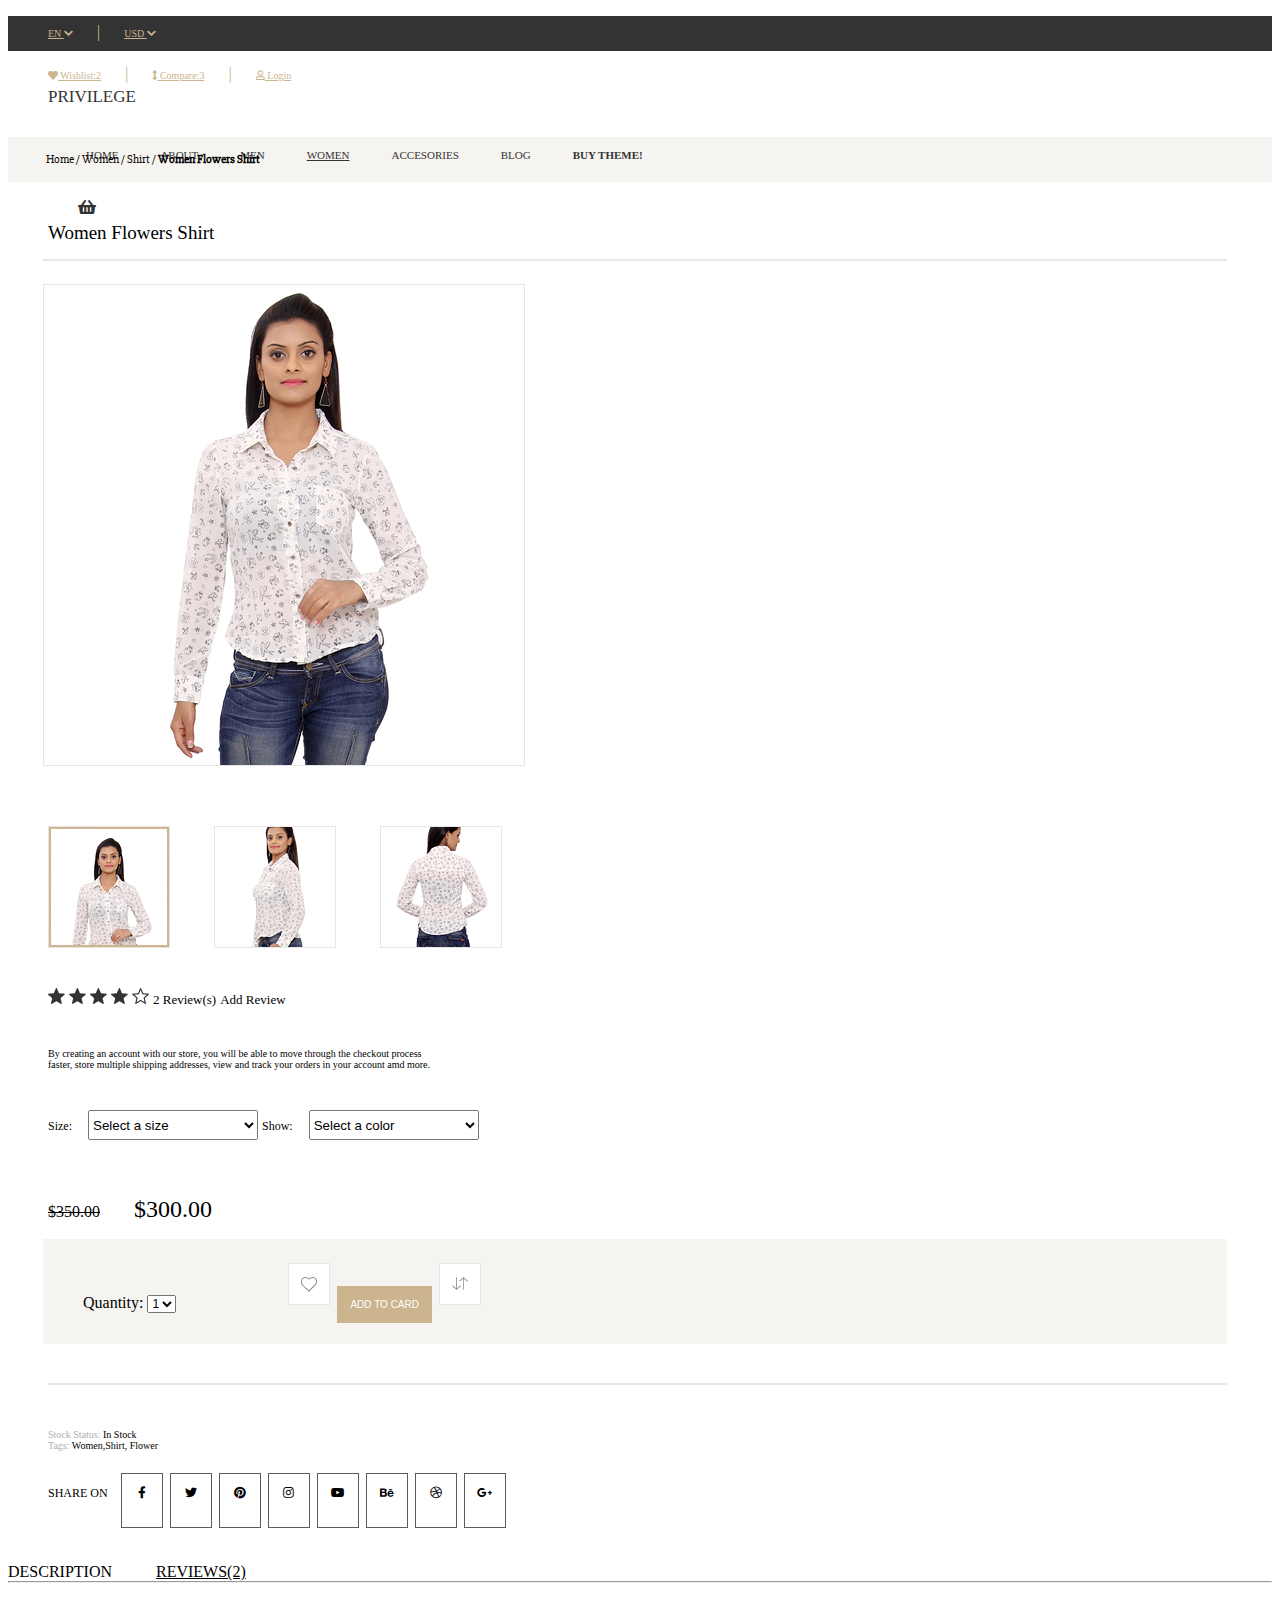
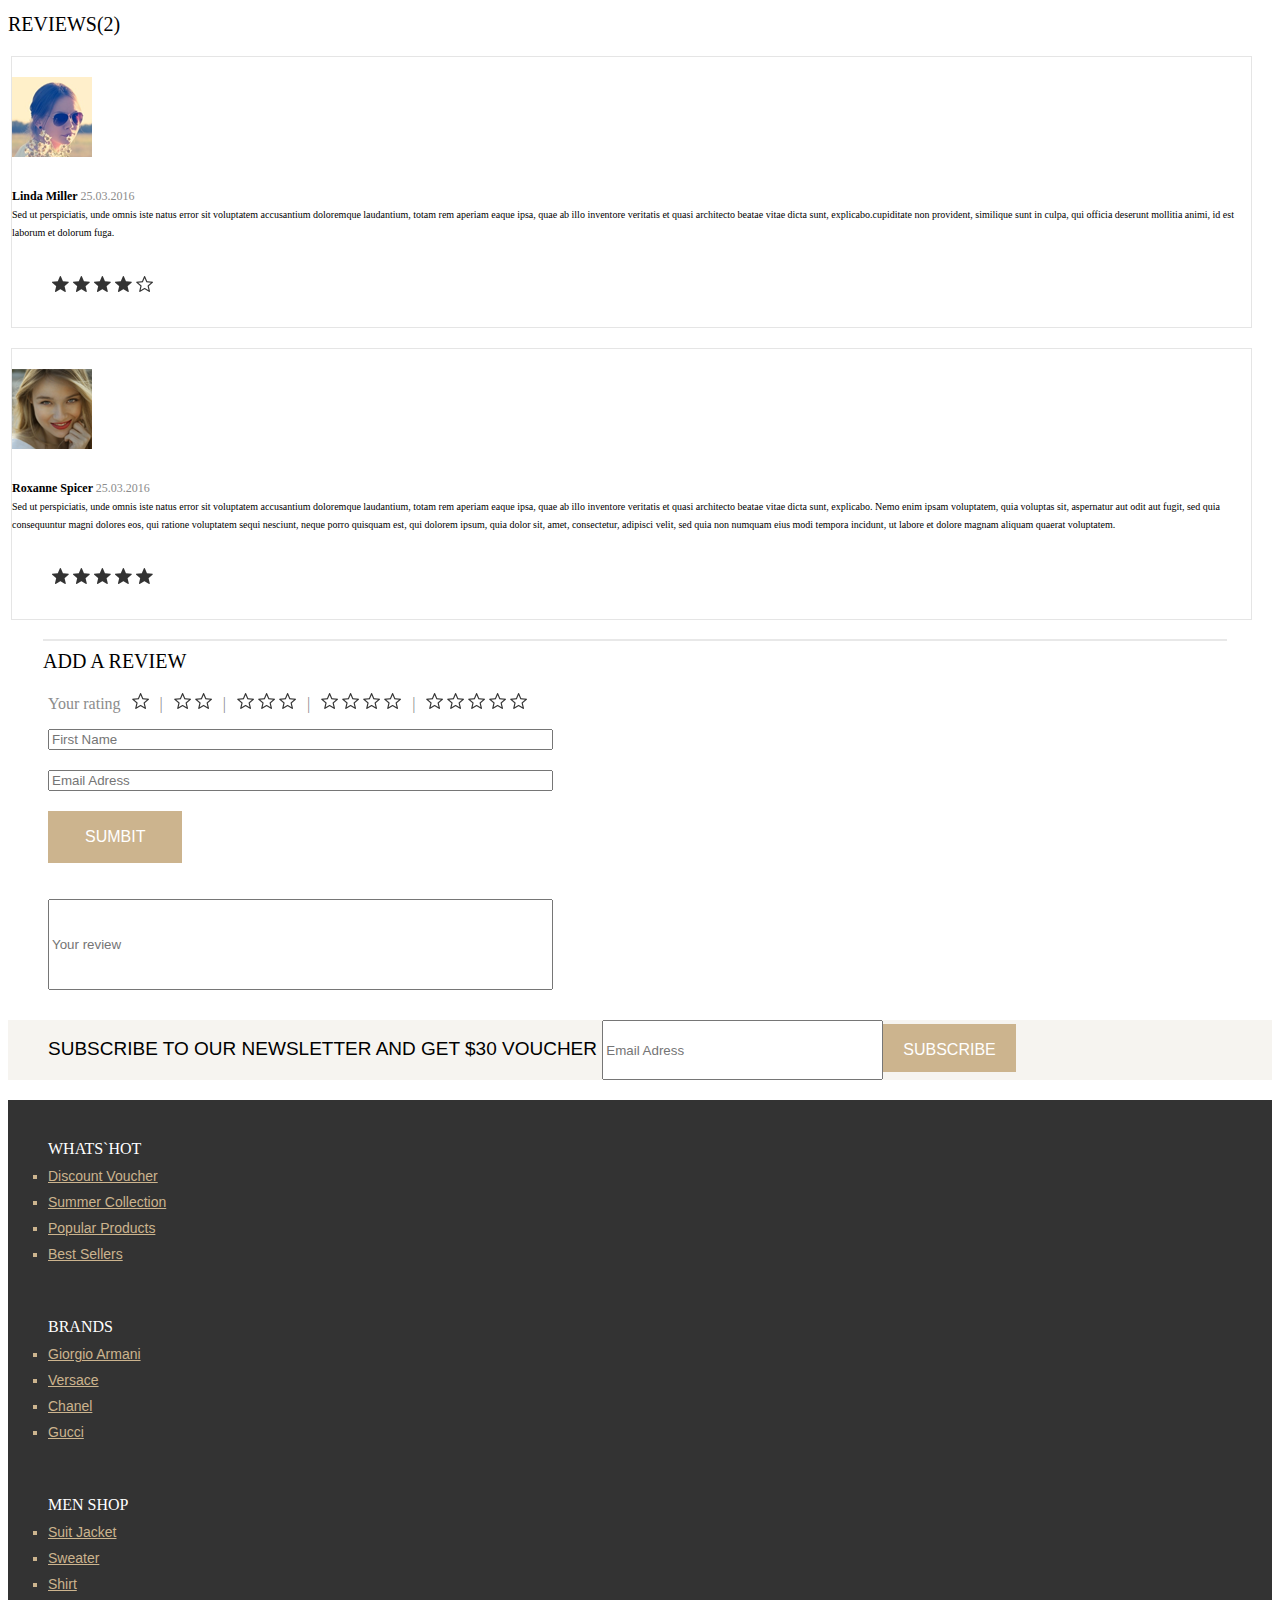
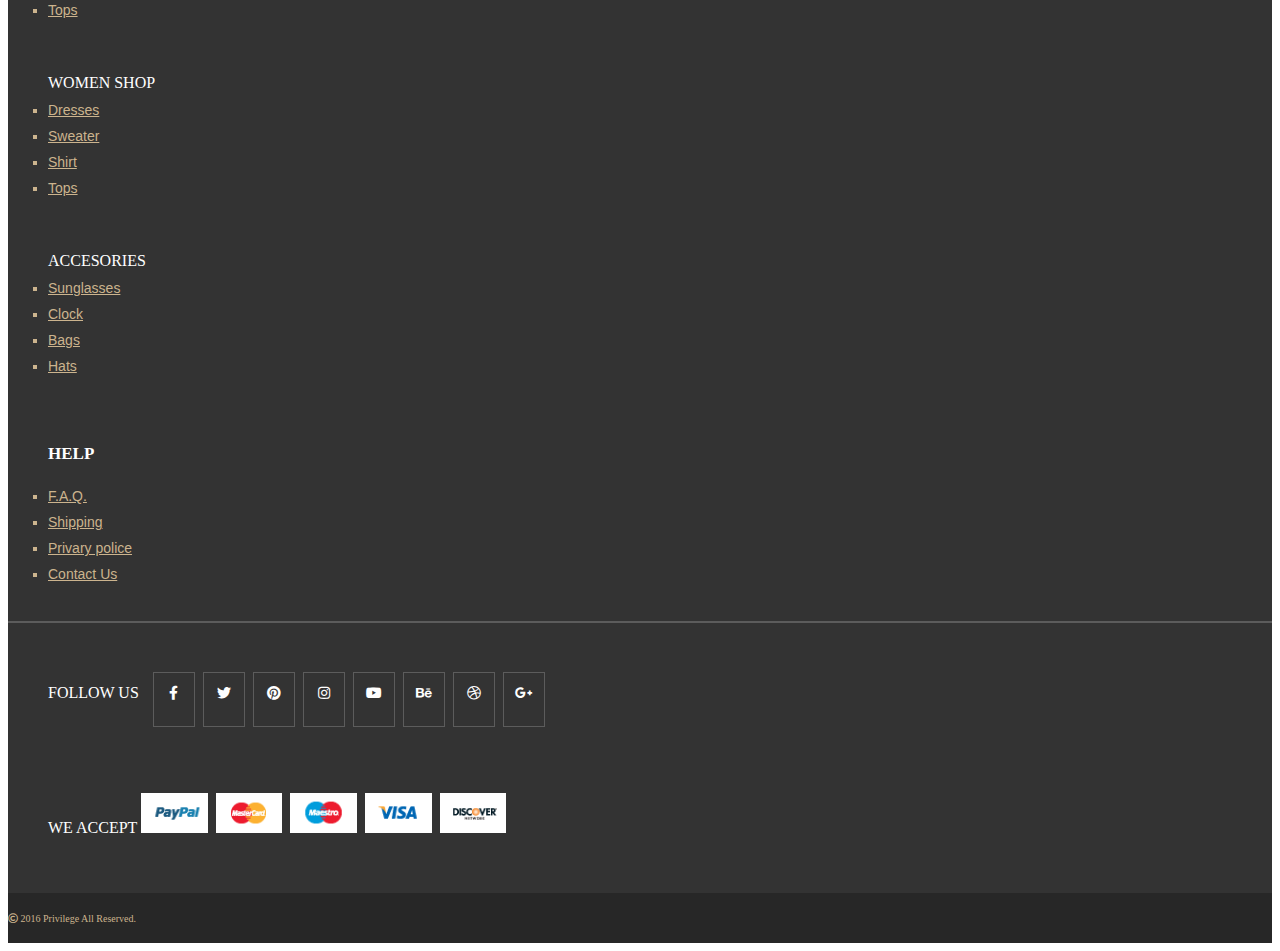
<file: women_product_details.html>
<!DOCTYPE html>
<html lang="en">
<head>
	<meta charset="UTF-8">
	<title>Wonem Product Detailes</title>
	<link href="https://fonts.googleapis.com/css?family=Slabo+27px&display=swap" rel="stylesheet">
	<link rel="stylesheet" href="https://stackpath.bootstrapcdn.com/bootstrap/4.1.1/css/bootstrap.min.css" 
integrity="sha384-WskhaSGFgHYWDcbwN70/dfYBj47jz9qbsMId/iRN3ewGhXQFZCSftd1LZCfmhktB" crossorigin="anonymous">
	<link rel="stylesheet" href="https://cdnjs.cloudflare.com/ajax/libs/font-awesome/5.11.2/css/all.css">
	<!-- Наш файл стилей -->
	<link rel="stylesheet" href="css/style.css">
</head>
<body>
	<header>
		<div class="container">
			<div class="row">
				<div class="col-lg-3">
					<ul>
						<li>
							<div class="lang">
								<a href="#">en
								<i class="fas fa-chevron-down"></i>
							</a>
							</div>
						</li>		
						<li>
							<div class="sep">
								|
							</div>
						</li>
						<li>
							<div class="cur">
								<a href="#">usd
								<i class="fas fa-chevron-down"></i>
							</a>
							</div>
						</li>
					</ul>
				</div>
				<div class="col-lg-4 ml-auto">
					<ul>
						<li>
							<div class="wishlist">
								<a href="#">
									<i class="fas fa-heart"></i>
									Wishlist:2
								</a>
							</div>
						</li>
						<li>
							<div class="sep">
								|
							</div>
						</li>
						<li>
							<div class="compare">
								<a href="#">
									<i class="fas fa-arrows-alt-v"></i>
									Compare:3
								</a>
							</div>
						</li>
						<li>
							<div class="sep">
								|
							</div>
						</li>
						<li>
							<div class="login">
								<a href="#">
									<i class="far fa-user"></i>
									Login
								</a>
							</div>
						</li>

					</ul>
				</div>
			</div>
		</div>		
</header>
<nav id="nav" class="nav-women">
	<div class="container">
		<div class="row">
			<div class="col-lg-2">
				<ul>
				<li class="privilege"><a href="#">privilege</a></li>
				</ul>
			</div>
			<div class="col-lg-8">
			<ul class="menu__item">
				<li><a href="index.html">home</a></li>
				<li><a href="#">about</a></li>
				<li><a href="#">men</a></li>
				<li class="women"><a href="woman.html">women</a></li>
				<li><a href="#">accesories</a></li>
				<li><a href="#">blog</a></li>
				<li class="buy_theme"><a href="#">buy theme!</a></li>
			</ul>
			</div>
			<div class="col-lg-1">
				<ul class="place_holder">
					<li>
						<a href="checkout.html"><i class="fas fa-shopping-basket"></i></a>
					</li>
				</ul>
			</div>
			</div>
		</div>
</nav>
<section class="breadcrumbs">
	<div class="container">
		<div class="row">
			<div class="col-lg-4">
				<span><a href="#">Home</a> / <a href="#">Women</a> / <a href="#">Shirt</a> / <a href="#"class="womenFlow">Women Flowers Shirt</a></span>
			</div>
		</div>

	</div>
</section>
<div class="container wordShirt">
	<ul>
		<li><h1>Women Flowers Shirt</h1></li>
	</ul>
	<p class="line-shirt"></p>
</div>

<section>
	<div class="container">
		<div class="row">
			<div class="col-lg-6 photos second-photo">
				<img src="img/main-item.png" alt="" class="main-img">
				<ul>
					<li class="activiti"><img src="img/second-item1.png" alt=""></li>
					<li><img src="img/second-item2.png" alt=""></li>
					<li><img src="img/second-item3.png" alt=""></li>
				</ul>
			</div>



			<div class="col-lg-6 details">	
					<div class="stars">
						<ul>
							<li><img src="img/star-active.png" alt=""></li>
							<li><img src="img/star-active.png" alt=""></li>
							<li><img src="img/star-active.png" alt=""></li>
							<li><img src="img/star-active.png" alt=""></li>
							<li><img src="img/star.png" alt=""></li>
							<li class="2reviews">2 Review(s)</li>
							<li class="add-review">Add Review</li>
						</ul>
					</div>
					<p> 
						By creating an account with  our store, you will be able to move through the checkout process <br> faster, store multiple shipping  addresses, view and track your  orders in your account amd more.
					</p>

					<div class="size-color">
						<span>Size:</span>
							<select name="" id="">
								<option value="selected">Select a size</option>
							</select>
						<span>Show:</span>
							<select name="" id="">
								<option value="selected">Select a color</option>
							</select>
					</div>

					<div class="price-main">
						<ul>
							<li style="text-decoration: line-through; ">$350.00</li>
							<li class="price">$300.00</li>
						</ul>
					</div>

					<div class="quantity block-in-quan">

								<ul>
									<span>Quantity:</span>
										<select name="" id="">
											<option value="selected">1</option>
										</select>
									<li><a href="#"><img src="img/heart-icon.png" alt=""></a></li>
									<li><button class="add-to">add to card</button></li>
									<li><a href="#"><img src="img/compare-icon.png" alt=""></a></li>
								</ul>
						</div>
						<p class="line-quan"></p>
						<div class="stock">
							<p><span>Stock Status:</span> In Stock <br><span>Tags:</span> Women,Shirt, Flower</p>
						</div>
						
						<div class="container follow-us">
		<div class="share-on">				
			<ul><span class="follow">share on</span>
					<li>
						<a href="#"><i class="fab fa-facebook-f"></i></a>
					</li>
					<li>
						<a href="#"><i class="fab fa-twitter"></i></a>
					</li>
					<li>
						<a href="#"><i class="fab fa-pinterest"></i></a>
					</li>
					<li>
						<a href="#"><i class="fab fa-instagram"></i></a>
					</li>
					<li>
						<a href="#"><i class="fab fa-youtube"></i></a>
					</li>
					<li>
						<a href="#"><i class="fab fa-behance"></i></a>
					</li>
					<li>
						<a href="#"><i class="fab fa-dribbble"></i></a>
					</li>
					<li>
						<a href="#"><i class="fab fa-google-plus-g"></i></a>
					</li>
			</ul>
		</div>
			</div>
			</div>
		</div>				
	</div>
</section>


<section>
	<div class="container reviews-word">
		<span class="desc-rev desc-rev-r"><a href="#">description</a></span> <span class="desc-rev-2 desc-rev-r"><a href="#">reviews(2)</a></span>
		<hr style="margin-top: 0px">
		<h1>reviews(2)</h1>
	</div>
	<div class="container">
		<div class="row reviews">
			<div class="col-lg-1">
				<img src="img/review1.png" alt="">
			</div>
			<div class="col-lg-8">
				<div class="name-date">
				<span class="name">Linda Miller </span><span class="date">25.03.2016</span><br></div>
				<span class="message">Sed ut perspiciatis, unde omnis iste natus error sit voluptatem accusantium doloremque laudantium, totam rem aperiam eaque ipsa, quae ab illo inventore veritatis et quasi architecto beatae vitae dicta sunt, explicabo.cupiditate non provident, similique sunt in culpa, qui officia deserunt mollitia animi, id est laborum et dolorum fuga.</span>
				 
			</div>
			<div class="col-lg-3">
				<ul>
					<li><img src="img/star-active.png" alt=""></li>
							<li><img src="img/star-active.png" alt=""></li>
							<li><img src="img/star-active.png" alt=""></li>
							<li><img src="img/star-active.png" alt=""></li>
							<li><img src="img/star.png" alt=""></li>
				</ul>
			</div>
		</div>
		<div class="row reviews">
			<div class="col-lg-1">
				<img src="img/review2.png" alt="">
			</div>
			<div class="col-lg-8">
				<div class="name-date">
				<span class="name">Roxanne Spicer </span><span class="date">25.03.2016</span><br></div>
				<span class="message">Sed ut perspiciatis, unde omnis iste natus error sit voluptatem accusantium doloremque laudantium, totam rem aperiam eaque ipsa, quae ab illo inventore veritatis et quasi architecto beatae vitae dicta sunt, explicabo. Nemo enim ipsam voluptatem, quia voluptas sit, aspernatur aut odit aut fugit, sed quia consequuntur magni dolores eos, qui ratione voluptatem sequi nesciunt, neque porro quisquam est, qui dolorem ipsum, quia dolor sit, amet, consectetur, adipisci velit, sed quia non numquam eius modi tempora incidunt, ut labore et dolore magnam aliquam quaerat voluptatem.</span>
				 
			</div>
			<div class="col-lg-3">
				<ul>
					<li><img src="img/star-active.png" alt=""></li>
							<li><img src="img/star-active.png" alt=""></li>
							<li><img src="img/star-active.png" alt=""></li>
							<li><img src="img/star-active.png" alt=""></li>
							<li><img src="img/star-active.png" alt=""></li>
				</ul>
			</div>
		</div>
		<p class="line-quan"></p>
	</div>
</section>

<section>
	<div class="container add-a-review">
		<div class="row">
			<div class="col-lg-4">
				<h1>add a review</h1>
			</div>
		</div>
		<div class="row">
			<div class="col-lg-6">
				<div class="add-first">
					<ul>
						<li><span>Your rating</span></li>
						<li><img src="img/star.png" alt=""></li>
						<li><span>|</span></li>
						<li>
							<a href="#"><img src="img/star.png" alt=""></a>
							<a href="#"><img src="img/star.png" alt=""></a>
						</li>
						<li><span>|</span></li>
						<li>
							<a href="#"><img src="img/star.png" alt=""></a>
							<a href="#"><img src="img/star.png" alt=""></a>
							<a href="#"><img src="img/star.png" alt=""></a>
						</li>
						<li><span>|</span></li>
						<li>
							<a href="#"><img src="img/star.png" alt=""></a>
							<a href="#"><img src="img/star.png" alt=""></a>
							<a href="#"><img src="img/star.png" alt=""></a>
							<a href="#"><img src="img/star.png" alt=""></a>
						</li>
						<li><span>|</span></li>
						<li>
							<a href="#"><img src="img/star.png" alt=""></a>
							<a href="#"><img src="img/star.png" alt=""></a>
							<a href="#"><img src="img/star.png" alt=""></a>
							<a href="#"><img src="img/star.png" alt=""></a>
							<a href="#"><img src="img/star.png" alt=""></a>
						</li>
					</ul>
				</div>
			</div>
		</div>
		<div class="row">
			<div class="col-lg-6 inp">
				<ul>
					<li>
						<input type="text" placeholder="First Name" size="60">
					</li>
					<li>
						<input type="text" placeholder="Email Adress" size="60">
					</li>
					<li>
						<button class="sumbit">sumbit</button>
					</li>
				</ul>
			</div>
			<div class="col-lg-6 big-inp">
				<ul>
					<li>
						<input type="text" placeholder="Your review" size="60" class="row-col">
					</li>
				</ul>
			</div>
		</div>
	</div>
</section>












<section class="subscribe">
	<div class="container">
		<div class="row">
			<div class="col-lg">
				<ul>
					<li>subscribe to our newsletter and get $30 voucher</li>
					<li class="input"><input type="text" size="32" placeholder="Email Adress" style="height:54px"><button class="subButton">subscribe</button></li>
					<li></li>
				</ul>
				
			</div>
		</div>
	</div>
</section>
<section class="link">
	<div class="container">
		<div class="row">
			<div class="col-lg-2">
				<ul class="whats-hot" type="square">
					whats`hot
					<li><a href="#">Discount Voucher</a></li>
					<li><a href="">Summer Collection</a></li>
					<li><a href="">Popular Products</a></li>
					<li><a href="">Best Sellers</a></li>
				</ul>
			</div>
			<div class="col-lg-2">
				<ul class="whats-hot" type="square">
					brands
					<li><a href="#">Giorgio Armani</a></li>
					<li><a href="">Versace</a></li>
					<li><a href="">Chanel</a></li>
					<li><a href="">Gucci</a></li>
				</ul>
			</div>
			<div class="col-lg-2">
				<ul class="whats-hot" type="square">
					men shop
					<li><a href="#">Suit Jacket</a></li>
					<li><a href="">Sweater</a></li>
					<li><a href="">Shirt</a></li>
					<li><a href="">Tops</a></li>
				</ul>
			</div>
			<div class="col-lg-2">
				<ul class="whats-hot" type="square">
					women shop
					<li><a href="#">Dresses</a></li>
					<li><a href="">Sweater</a></li>
					<li><a href="">Shirt</a></li>
					<li><a href="">Tops</a></li>
				</ul>
			</div>
			<div class="col-lg-2">
				<ul class="whats-hot" type="square">
					accesories
					<li><a href="#">Sunglasses</a></li>
					<li><a href="">Clock</a></li>
					<li><a href="">Bags</a></li>
					<li><a href="">Hats</a></li>
				</ul>
			</div>
			<div class="col-lg-2">
				<ul class="whats-hot" type="square">
					<h2>help</h2>
					<li><a href="#">F.A.Q.</a></li>
					<li><a href="">Shipping</a></li>
					<li><a href="">Privary police</a></li>
					<li><a href="">Contact Us</a></li>
				</ul>
			</div>
		</div>
		<p class="line-link"></p>
	</div>
	<div class="container follow-us">
		<div class="row">
			<div class="col-lg-6 ml-auto">
				<ul><span class="follow">follow us</span>
					<li>
						<a href="#"><i class="fab fa-facebook-f"></i></a>
					</li>
					<li>
						<a href="#"><i class="fab fa-twitter"></i></a>
					</li>
					<li>
						<a href="#"><i class="fab fa-pinterest"></i></a>
					</li>
					<li>
						<a href="#"><i class="fab fa-instagram"></i></a>
					</li>
					<li>
						<a href="#"><i class="fab fa-youtube"></i></a>
					</li>
					<li>
						<a href="#"><i class="fab fa-behance"></i></a>
					</li>
					<li>
						<a href="#"><i class="fab fa-dribbble"></i></a>
					</li>
					<li>
						<a href="#"><i class="fab fa-google-plus-g"></i></a>
					</li>
					
				</ul>
			</div>
			<div class="col-lg-6">
				<ul class="accept"><span class="we-accept">we accept</span>
					<li><a href="#"><img src="img/paypal.png" alt=""></a></li>
					<li><a href="#"><img src="img/mastercard.png" alt=""></a></li>
					<li><a href="#"><img src="img/maestro.png" alt=""></a></li>
					<li><a href="#"><img src="img/visa.png" alt=""></a></li>
					<li><a href="#"><img src="img/discover.png" alt=""></a></li>
				</ul>
				
			</div>
		</div>
	</div>
</section>
<footer>
	<div class="container privilege-all-reserved">
		<div class="row">
			<div class="col-lg-3">
					<i class="far fa-copyright"></i> 2016 Privilege All Reserved.
			</div>
		</div>
	</div>
</footer>











<!-- подключение нужной версии jQuery -->
<script src="https://code.jquery.com/jquery-3.3.1.slim.min.js" 
integrity="sha384-q8i/X+965DzO0rT7abK41JStQIAqVgRVzpbzo5smXKp4YfRvH+8abtTE1Pi6jizo" crossorigin="anonymous">
</script>
 
<!-- подключение popper.js, необходимого для корректной работы некоторых плагинов Bootstrap 4 -->
<script src="https://cdnjs.cloudflare.com/ajax/libs/popper.js/1.14.3/umd/popper.min.js" 
integrity="sha384-ZMP7rVo3mIykV+2+9J3UJ46jBk0WLaUAdn689aCwoqbBJiSnjAK/l8WvCWPIPm49" crossorigin="anonymous">
</script>
   
<!-- подключение js-файла -->
 <script src="https://stackpath.bootstrapcdn.com/bootstrap/4.1.1/js/bootstrap.min.js" 
integrity="sha384-smHYKdLADwkXOn1EmN1qk/HfnUcbVRZyYmZ4qpPea6sjB/pTJ0euyQp0Mk8ck+5T" crossorigin="anonymous">
</script>
</body>
</html>
</file>
<file: css/style.css>
/*===============header стили=================*/
header{
	height: 35px;
	background-color: #333333;
}
header a{
	color: #ccb48e;
}
header a:hover{
	color: #ccb48e;
	text-decoration: none;
}
header ul li{
	display: inline-block;
	list-style: none;
}
.lang{
	font-size: 10px;
	padding-top: 12px;
	text-transform: uppercase;
}
.cur{
	font-size: 10px;
	padding-top: 12px;
	text-transform: uppercase;
}
.sep{
	font-size: 17px;
	color: #ccb48e;
	padding-right: 20px;
	padding-left:20px;
}
.wishlist{
	font-size: 10px;
	padding-top: 12px;
}
.compare{
	font-size: 10px;
	padding-top: 12px;
}
.login{
	font-size: 10px;
	padding-top: 12px;
}

/*===============navbar стили==============*/

nav{
	height: 70px;
	background-color: #eeefee;
}
nav a{
	text-decoration: none;
	color: #333333;
}
nav a:hover{
	text-decoration: none;
	color: #333333;
}
.home a{
	text-decoration:underline;
}
nav ul li{
	display: inline-block;
}
.menu__item li{
	font-size: 11px;
	padding-top: 26px;
	text-transform: uppercase;
	padding-left: 38px;
}
.privilege{
	padding-top: 20px;
	text-transform: uppercase;
	font-size: 17px;
}
.place_holder li{
	padding-top: 20px;
	padding-left: 30px;
}
.buy_theme{
	font-weight: bold;
}

/*===============slider стили==============*/
.p-0{
	padding:0;
}
.spring{
	margin-top: -500px;
	z-index: 1;
	padding-top: 60px;
	position: absolute;
	text-transform: uppercase;
	color: #fff;
	font-size: 25px;
	padding-left: 30px;
	font-family: 'Noto Serif', serif;
}
.coll{
	margin-top: -470px;
	padding-top: 60px;
	z-index: 1;
	position: absolute;
	text-transform: uppercase;
	color: #fff;
	font-size: 45px;
	padding-left: 30px;
	font-family: 'PT Serif', serif;
}
#mySlider{
	z-index: 1;
}
.year2016{
	margin-top: -440px;
	padding-top: 60px;
	padding-bottom: 0px;
	position: absolute;
	z-index: 1;
	text-transform: uppercase;
	color: #ccb48e;
	font-size: 106px;
	padding-left: 140px;
	font-family: 'Open Sans Condensed', sans-serif;
	text-align: right;
}

/*================banners стили============*/
.banners{
	margin-top: -45px;
	color: #fff;
	text-transform: uppercase;
}
.banner1{
	padding-top: 20px;
	padding-left: 20px;
	margin-top: 20px;
	height:160px;
	background-image: url(../img/banner1.png);
}
.banner2{
	padding-top: 20px;
	padding-left: 20px;
	margin-top: 20px;
	height:160px;
	background-image: url(../img/banner2.png);
}
.banner3{
	padding-top: 20px;
	padding-left: 20px;
	margin-top: 20px;
	height:160px;
	background-image: url(../img/banner3.png);
}
.word-color{
	color: #ccb48e;
}
/*=======Featured products==========*/
.line {
	margin-top: 51px;
	margin-bottom: 51px;
    font-size: 16px;
    text-align: center;
    position: relative;
}
.lineBrand {
	margin-top: 51px;
	font-size: 16px;
    text-align: center;
    position: relative;
}
.line span {
	background-color: #ffffff;
	position: relative;
    z-index: 1;
    padding: 0px 25px;
}
.lineBrand span {
	background-color: #ffffff;
	position: relative;
    z-index: 1;
    padding: 0px 25px;
}
.line:after {
	content: '';
	display: block;
	width: 100%;
	height: 2px;
	background-color: #e8e8e8;
	position: absolute;
	top: 50%;
	margin-top: -1px;
	z-index: 0;
}
.lineBrand:after {
	content: '';
	display: block;
	width: 100%;
	height: 2px;
	background-color: #e8e8e8;
	position: absolute;
	top: 50%;
	margin-top: -1px;
	z-index: 0;
}

/*=================Товары======================*/

.myBorder{
	border: 1px solid #e5e5e5;
	margin-bottom: 17px;
}
.myCard{
	padding-bottom: 20px;
}
.price{
	font-size: 24px;
}
.product{
	font-size: 17px;
}
.add-to-cart{
	border: none;
	color: #fff;
	background-color: #ccb48e;
	text-transform: uppercase;
	font-size: 16px;
	padding-top: 17px;
	padding-right: 20px;
	padding-left: 20px;
	padding-bottom: 17px;
	margin-top: 17px;
}
.old-price{
	text-decoration: line-through;
	font-size: 19px;
	padding-right: 25px;
}



/*================Brands=================*/

.brands ul li{
	list-style: none;
	display: inline-block;
	padding-right: 30px;
	padding-top: 100px;
	padding-bottom: 100px;
}
/*==============footer-subscribe======================*/
.subscribe{
	font-size: 19px;
	background-color: #f6f4f0;
	font-family: 'Raleway', sans-serif;
	text-transform: uppercase;
}
.subscribe ul{
	margin-top: 20px;
	margin-bottom: 20px;
}
.subscribe ul li{
	list-style: none;
	display: inline-block;
}
.subButton{
	border: none;
	color: #fff;
	background-color: #ccb48e;
	text-transform: uppercase;
	font-size: 16px;
	padding-top: 17px;
	padding-right: 20px;
	padding-left: 20px;
	padding-bottom: 13px;
}
/*==============footer-link======================*/
.link{
	padding-bottom: 40px;
	background-color: #333333;
}
.link ul{
	padding-top: 40px;
	color: #fff;
	text-transform: uppercase;
}
.link h2{
	font-size: 17px;
}
.link ul li{
	padding-top: 10px;
	font-size: 14px;
	text-transform: none;
	color: #ccb48e;
	font-family: 'Source Sans Pro', sans-serif;
}
.link ul li a{
	color: #ccb48e;
}
.line-link {
	margin-top: 40px;
	margin-bottom: 40px;
    font-size: 16px;
    text-align: center;
    position: relative;
}
.line-link:after {
	content: '';
	display: block;
	width: 100%;
	height: 2px;
	background-color: #5c5c5c;
	position: absolute;
	top: 50%;
	margin-top: -1px;
	z-index: 0;
}
/*===========Follow us============*/
.follow-us i{
	padding-top: 13px;
	text-align: center;
	border: 1px solid #5c5c5c;
	width: 40px;
	height: 40px;
}
.follow-us ul li a:hover{
	color: #ccb48e;
}

.follow-us ul li a{
	color: #fff;
}
.follow-us ul li{
	padding-right: 4px;
	display: inline-block;
	list-style: none;
}
.follow-us ul li{
	color: #fff;
}
.follow{
	padding-right: 10px;
}
/*============we accept============*/
.accept img{
	height: 40px;
}
footer{
	height: 50px;
	background-color: #272727;
}
.privilege-all-reserved{
	padding-top: 20px;
	color: #ccb48e;
	font-size: 10px;
}




/*СТИЛИ WOMEN*/
.women a{
	text-decoration:underline;
}
.breadcrumbs a{
	text-decoration: none;
	color: black;
}
.shirt{
	font-weight: bold;
	font-size: 10px;
}
.breadcrumbs{
	font-family: 'Slabo 27px', serif;
	padding-top: 15px;
	padding-bottom:15px;
	background-color: #f6f4f0;
	font-size: 12px;
}
.breadcrumbs span{
	margin-left: 38px;
}
.nav-women{
	background-color: #fff;
}
/*Shirt page*/
.wordShirt h1{
	font-size: 19px;
	font-weight: 400;
}
.wordShirt ul li{
	margin-top: 40px;
	list-style: none;
}
.shirt-page h1{
	margin-top: 40px;
	margin-left: 35px;
	font-weight: 400;
	font-size: 29px;
}
.line-shirt {
	margin-top: 0px;
	margin-bottom: 20px;
	margin-left: 35px;
	margin-right: 45px;
    font-size: 16px;
    text-align: center;
    position: relative;
}
.line-shirt:after {
	content: '';
	display: block;
	width: 100%;
	height: 2px;
	background-color: #e8e8e8;
	position: absolute;
	top: 50%;
	margin-top: -1px;
	z-index: 0;
}

/*categories*/

.filters ul{
	text-transform: uppercase;
}
.filters ul li{
	text-transform: none;
}
.filters span a{
	color: black;
}
.h-filters ul{
	font-size: 11px;
	margin-top: 35px;
}
.h-filters ul li{
	font-size: 10px;
	margin-left: 10px;
	margin-top: 10px;
	list-style: none;
}
.h-filters ul li a{
	color: black;
}
.h-filt ul li{
	margin-left: 0px;

}

.line-filters {
	margin-top: 20px;
	margin-bottom: 40px;
	margin-left: 35px;
    font-size: 16px;
    text-align: center;
    position: relative;
}
.line-filters:after {
	content: '';
	display: block;
	width: 100%;
	height: 2px;
	background-color: #e8e8e8;
	position: absolute;
	top: 50%;
	margin-top: -1px;
	z-index: 0;
}
.dash{
	font-size: 11px;
	float: right;
}

.price ul li a{
	color: black;
}
.price ul li{
	margin-top: 10px;
	font-size: 10px;
	list-style: none;
}
.price ul{
	font-size: 11px;
}
.sizes{
	margin-left: 15px;
}

/*SORT*/
.sort{
	margin-right: 45px;
	background-color: #f6f4f0;
	margin-top: 30px;
	font-size: 10px;
	padding-top: 12px;
	padding-bottom: 12px;
	padding-left: 21px;
}
.sort select{
	height: 32px;
	width: 148px;
	margin-right: 40px;
}
.sort span{
	margin-right: 10px;
}
.view{
	float: right;
	font-size: 15px;
}
.view a{
	margin-right: 10px;
}
.woman__card{
	display: block;
	margin-top: 35px;
	margin-left: 35px;
}
.card__photo{
	border: 1px solid #e5e5e5;
	margin-bottom: 17px;
}
.women-card-product{
	text-align: center;
}
.myCardWomen span{
	margin-right: 0px;
}
.myCardWomen{
	margin-left: 30px;
	padding-left: 20px;
	margin-top: 35px;
	padding-top: 0px;
	padding-bottom: 0px;
}
.myCardWomen img{
	border: 1px solid #e5e5e5;
}
.card__name{
	font-size: 12px;
	margin-top: 17px;
}
.myCardWomen button{
	margin-top: 0px;
}
.butWom{
	border: none;
	color: #fff;
	background-color: #ccb48e;
	text-transform: uppercase;
	font-size: 10px;
	padding-top: 17px;
	padding-right: 20px;
	padding-left: 20px;
	padding-bottom: 17px;
	margin-top: 17px;
}
/*pagination*/
.pagination{
	margin-top: 20px;
	margin-left: 240px;
}
.pagination ul li{
	display: inline-block;
	list-style: none;

}
.pag__active{
	color: #ccb48e;
	background-color: #333333;
	border: 1px solid #e5e5e5;
	width: 40px;
	padding-left:15px;
	padding-top: 7px;
	height: 40px;
}
.pag{
	border: 1px solid #e5e5e5;
	width: 40px;
	padding-left:15px;
	padding-top: 7px;
	height: 40px;
}
.pag a{
	color: black;
}
.pag__active a{
	color: #ccb48e;
}

.womenFlow{
	font-weight: bold;
}


/*details*/
.
.womenFlow{
	font-weight: bold;
	font-size: 10px;
}
.photos img{
	margin-top: 20px;
	margin-bottom: 20px;
	border: 1px solid #e5e5e5;
}
.stars ul li{
	font-size: 13px;
	display: inline-block;
	list-style: none;
}
.stars{
	margin-top: 15px;
}
.details p{
	margin-top: 40px;
	margin-left: 40px;
	font-size: 10px;
}
.size-color{
	margin-left: 40px;
	margin-top: 40px;
}
.size-color span{
	padding-right: 12px;
	font-size: 12px;
}
.size-color select{
	height: 30px;
	width: 170px;
}
.price-main ul li{
	margin-top: 40px;
	margin-right: 30px;
	list-style: none;
	display: inline-block;
}
.main-img {
	margin-left: 35px;
}
.block-in-quan ul li{
	list-style:none;
	display: inline;
}
.add-to{
	border: none;
	color: #fff;
	background-color: #ccb48e;
	text-transform: uppercase;
	font-size: 10px;
	padding-top: 13px;
	padding-right: 13px;
	padding-left: 13px;
	padding-bottom: 13px;
	margin-top: 17px;
}
.bord-text{
	font-size: 25px;
}
.block-in-quan select{
	font-size: 12px;
	margin-right: 105px;
}
.quantity{
	margin-right: 45px;
	margin-left: 35px;
	background-color: #f6f4f0;
	padding-bottom: 5px;
	padding-top: 5px;
}
.line-quan {
	margin-top: 0px;
	margin-bottom: 20px;
	margin-left: 35px;
	margin-right: 45px;
    font-size: 16px;
    text-align: center;
    position: relative;
}
.line-quan:after {
	content: '';
	display: block;
	width: 100%;
	height: 2px;
	background-color: #e8e8e8;
	position: absolute;
	top: 50%;
	margin-top: -1px;
	z-index: 0;
}
.stock{
	padding-top: 5px;
}
.stock span{
	color: #afafaf;
}
.share-on ul{
	padding-top: 10px;
	font-size: 12px;
	text-transform: uppercase;
}
.share-on ul li{

}
.share-on ul li a{
	color: black;
}
.share-on ul li{
	padding-right: 4px;
	display: inline-block;
	list-style: none;
}

/*Фото блок*/
.second-photo ul li{
	margin-right: 40px;
	list-style-type: none;
	display: inline-block;
}
/*Превью*/

.reviews-word{
	margin-top: 35px;
}
.desc-rev{
	text-transform: uppercase;
}
.desc-rev-2{
	text-decoration: underline;
	text-transform: uppercase;
}
.desc-rev-r{
	margin-right: 40px;
}
.reviews-word a{
	color: black;
	text-decoration: none;
}

.reviews-word h1{
	font-size: 20px;
	font-weight: 400;
	text-transform: uppercase;
	margin-top: 30px;
	margin-bottom: 20px;
}

/*reviews*/

.reviews ul li{
	display: inline;
	list-style: none;
}
.reviews img{
	padding-top: 20px;
	padding-bottom:15px;
}
.reviews{
	margin-bottom: 20px;
	margin-right: 20px;
	margin-left: 3px;
	border: 1px solid #e5e5e5;
}
.message{
	font-size: 10px;
}
.name{
	font-weight: bold;
	font-size: 12px;
}
.name-date{
	margin-top: 10px;
}
.date{
	font-size: 12px;
	color: #8c8c8c;
}


/*add review*/

.add-a-review{
	margin-bottom: 30px;
}

.add-a-review h1{
	margin-left: 35px;
	font-size: 20px;
	font-weight: 400;
	text-transform: uppercase;
	margin-top: 30px;
	margin-bottom: 20px;
}
.add-first ul li{
	padding-right: 7px;
	list-style: none;
	display: inline;
}
.add-first span{
	color: #8c8c8c;
}
/**/
.inp ul li{
	list-style: none;
	padding-bottom:  20px;
}
.sumbit{
	border: none;
    color: #fff;
    background-color: #ccb48e;
    text-transform: uppercase;
    font-size: 16px;
    padding-top: 17px;
    padding-right: 37px;
    padding-left: 37px;
    padding-bottom: 17px;
}
.row-col{
	height: 85px;
}
.big-inp ul li{
	list-style: none;
}

/*checkout*/

.checkout-bread{
	font-weight: bold;
	font-size: 10px;
}
.checkout{
	margin-bottom: 10px;
	margin-top: 30px;
	margin-left: 20px;
}
.checkout h2{
	font-weight: 400;
	font-size: 19px;
}
.billing__details ul li{
	list-style: none;
	display: inline;
	padding-right: 20px;
}
.billing{
	margin-bottom: 100px;
	margin-left: 20px;
}
.billing__details{
	margin-left: -40px;
}

.billing h2{
	font-weight: 400;
	margin-bottom: 30px;
	font-size: 19px;
}
.country{
	margin-bottom: 15px;
}
.town{
	margin-bottom: 15px;
}
.adress{
	margin-bottom: 15px;
}
.email-adress{
	margin-top: 15px;
	margin-bottom: 15px;
}
.methods ul li{
	padding-bottom: 5px;
	list-style: none;
}
.methods{
	margin-bottom: 20px;
	margin-left: -40px;
}
.methods span{
	margin-left: 13px;
}
.method ul li{
	display: inline;
}
.method{
	margin-top: -30px;
	margin-left: 50px;
}
.method img{
	border:1px solid #e5e5e5;
}
.total{
	margin-left: -35px;

}
.total ul li{
	list-style: none;
}
.param {
	content: '......................................................';
  margin-bottom: 10px;
  border-bottom: 1px dotted;
}
.param:after {
  content: '';
  display: table;
  clear: both;
}
.param__prop {
  float: left;
}
.param__value {
  float: right;
}
.totalleft{
	padding-top: 10px;
	margin-left: 20px;
}
.place-order{
	border: none;
    color: #fff;
    background-color: #ccb48e;
    text-transform: uppercase;
    font-size: 16px;
    padding-top: 17px;
    padding-right: 50px;
    padding-left: 50px;
    padding-bottom: 17px;
}
</file>
